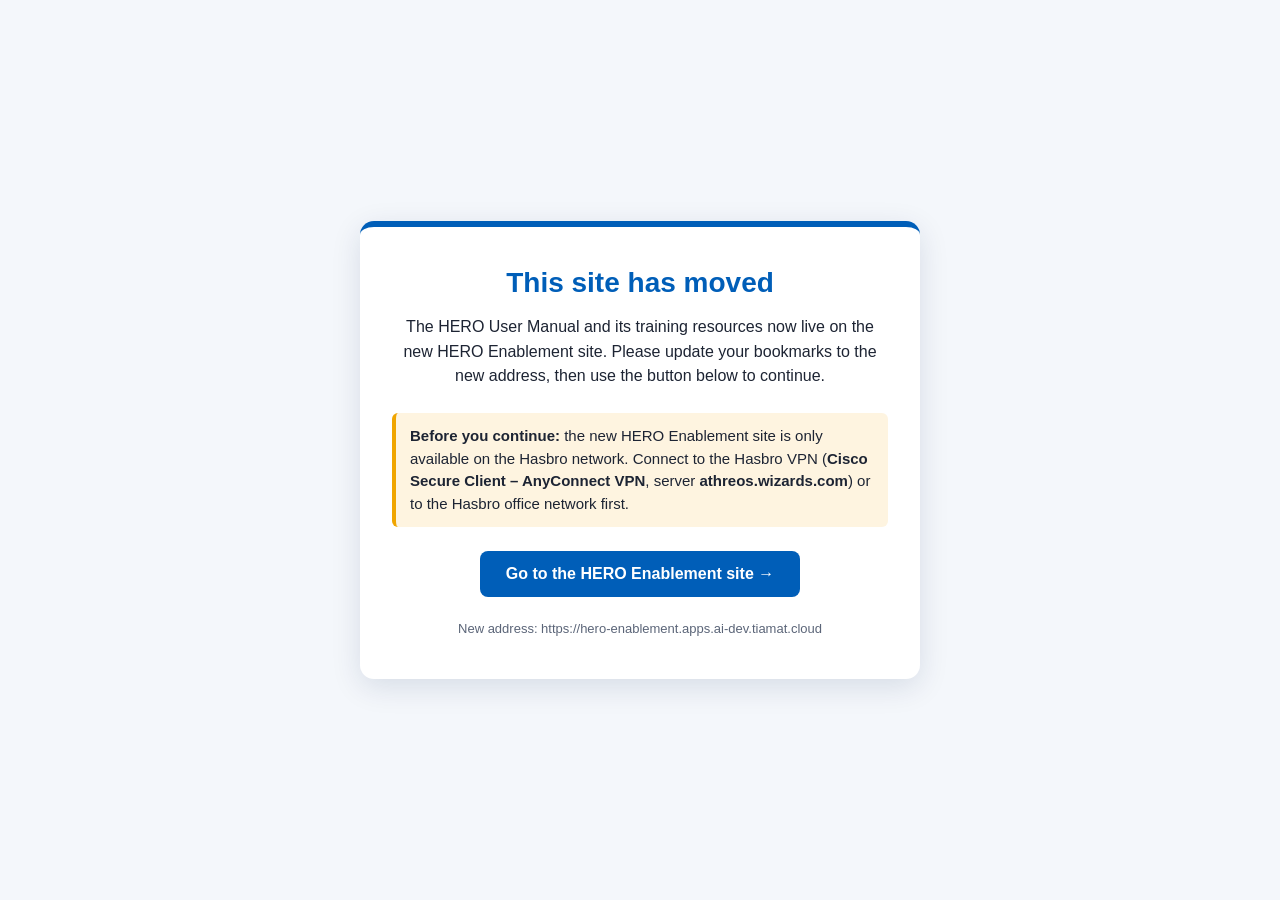
<file: mod1-knowledge-check/index.html>
<!DOCTYPE html>
<html lang="en">
<head>
<meta charset="utf-8">
<meta name="viewport" content="width=device-width, initial-scale=1">
<title>This site has moved · HERO</title>
<meta name="robots" content="noindex">
<link rel="canonical" href="https://hero-enablement.apps.ai-dev.tiamat.cloud">
<style>
  :root { --navy:#003C77; --blue:#005EB8; --cyan:#00AEEF; --bg:#f4f7fb; --card:#ffffff; --text:#1d2433; --muted:#5b6578; }
  @media (prefers-color-scheme: dark) { :root { --bg:#0e1622; --card:#16212f; --text:#e8edf5; --muted:#9aa7ba; } }
  * { box-sizing:border-box; }
  body { margin:0; min-height:100vh; display:flex; align-items:center; justify-content:center; padding:24px 16px;
         background:var(--bg); color:var(--text); font-family:Arial,"Helvetica Neue",Helvetica,system-ui,sans-serif; }
  main { max-width:560px; width:100%; background:var(--card); border-radius:14px; padding:40px 32px;
         border-top:6px solid var(--blue); box-shadow:0 8px 30px rgba(0,36,86,.12); text-align:center; }
  h1 { margin:0 0 16px; font-size:28px; color:var(--blue); }
  p { margin:0 0 24px; font-size:16px; line-height:1.55; }
  .btn { display:inline-block; background:var(--blue); color:#fff; text-decoration:none; font-weight:bold;
         padding:14px 26px; border-radius:8px; font-size:16px; }
  .btn:hover, .btn:focus { background:var(--navy); }
  .note { margin:22px 0 0; font-size:13px; color:var(--muted); word-break:break-all; }
  .vpn-note { margin:0 0 24px; padding:12px 14px; border-left:4px solid #F0A500; background:rgba(240,165,0,.12);
              border-radius:6px; text-align:left; font-size:15px; line-height:1.5; }
  .vpn-modal { position:fixed; inset:0; z-index:1000; display:none; align-items:center; justify-content:center;
               padding:16px; background:rgba(0,20,45,.6); }
  .vpn-modal.is-open { display:flex; }
  .vpn-modal__box { max-width:460px; width:100%; background:#fff; color:#1d2433; border-radius:12px;
                    padding:28px 24px; text-align:left; border-top:6px solid #F0A500;
                    box-shadow:0 16px 40px rgba(0,0,0,.35); font-family:Arial,"Helvetica Neue",Helvetica,system-ui,sans-serif; }
  .vpn-modal__icon { font-size:30px; line-height:1; margin:0 0 10px; }
  .vpn-modal__title { margin:0 0 12px; font-size:21px; font-weight:bold; color:#003C77; }
  .vpn-modal__text { margin:0 0 20px; font-size:15px; line-height:1.55; }
  .vpn-modal__actions { display:flex; flex-wrap:wrap; gap:10px; justify-content:flex-end; }
  .vpn-modal__btn { border:0; border-radius:8px; padding:12px 18px; font-size:15px; font-weight:bold; cursor:pointer; font-family:inherit; }
  .vpn-modal__btn--go { background:#005EB8; color:#fff; }
  .vpn-modal__btn--go:hover, .vpn-modal__btn--go:focus { background:#003C77; }
  .vpn-modal__btn--cancel { background:#e7ecf3; color:#1d2433; }
</style>
</head>
<body>
<main>
  <h1>This site has moved</h1>
  <p>The HERO User Manual and its training resources now live on the new HERO Enablement site. Please update your bookmarks to the new address, then use the button below to continue.</p>
  <p class="vpn-note"><strong>Before you continue:</strong> the new HERO Enablement site is only available on the Hasbro network. Connect to the Hasbro VPN (<strong>Cisco Secure Client – AnyConnect VPN</strong>, server <strong>athreos.wizards.com</strong>) or to the Hasbro office network first.</p>
  <a class="btn" href="https://hero-enablement.apps.ai-dev.tiamat.cloud">Go to the HERO Enablement site →</a>
  <p class="note">New address: https://hero-enablement.apps.ai-dev.tiamat.cloud</p>
</main>
<div class="vpn-modal" id="vpn-modal" role="dialog" aria-modal="true" aria-labelledby="vpn-modal-title" aria-describedby="vpn-modal-text">
  <div class="vpn-modal__box">
    <p class="vpn-modal__icon" aria-hidden="true">🔒</p>
    <p class="vpn-modal__title" id="vpn-modal-title">Connect to the Hasbro network first</p>
    <p class="vpn-modal__text" id="vpn-modal-text">The HERO Enablement site, including the HERO User Manual and its training resources, can only be opened from the Hasbro network. Before you continue, make sure you are connected to the Hasbro VPN (<strong>Cisco Secure Client – AnyConnect VPN</strong>, server <strong>athreos.wizards.com</strong>), or to the Hasbro office network. If the page does not load, check your connection and try again.</p>
    <div class="vpn-modal__actions">
      <button type="button" class="vpn-modal__btn vpn-modal__btn--cancel" id="vpn-modal-cancel">Cancel</button>
      <button type="button" class="vpn-modal__btn vpn-modal__btn--go" id="vpn-modal-go">I'm connected — continue →</button>
    </div>
  </div>
</div>
<script>
(function () {
  var NEW_URL = "https://hero-enablement.apps.ai-dev.tiamat.cloud";
  var modal = document.getElementById("vpn-modal");
  if (!modal) return;
  var lastFocus = null;
  function open() { lastFocus = document.activeElement; modal.classList.add("is-open"); document.getElementById("vpn-modal-go").focus(); }
  function close() { modal.classList.remove("is-open"); if (lastFocus && lastFocus.focus) lastFocus.focus(); }
  document.addEventListener("click", function (e) {
    var a = e.target.closest && e.target.closest("a[href^='" + NEW_URL + "']");
    if (!a) return;
    e.preventDefault(); e.stopPropagation();
    open();
  }, true);
  document.getElementById("vpn-modal-go").addEventListener("click", function () { window.location.href = NEW_URL; });
  document.getElementById("vpn-modal-cancel").addEventListener("click", close);
  modal.addEventListener("click", function (e) { if (e.target === modal) close(); });
  document.addEventListener("keydown", function (e) { if (e.key === "Escape" && modal.classList.contains("is-open")) close(); });
})();
</script>
</body>
</html>
</file>
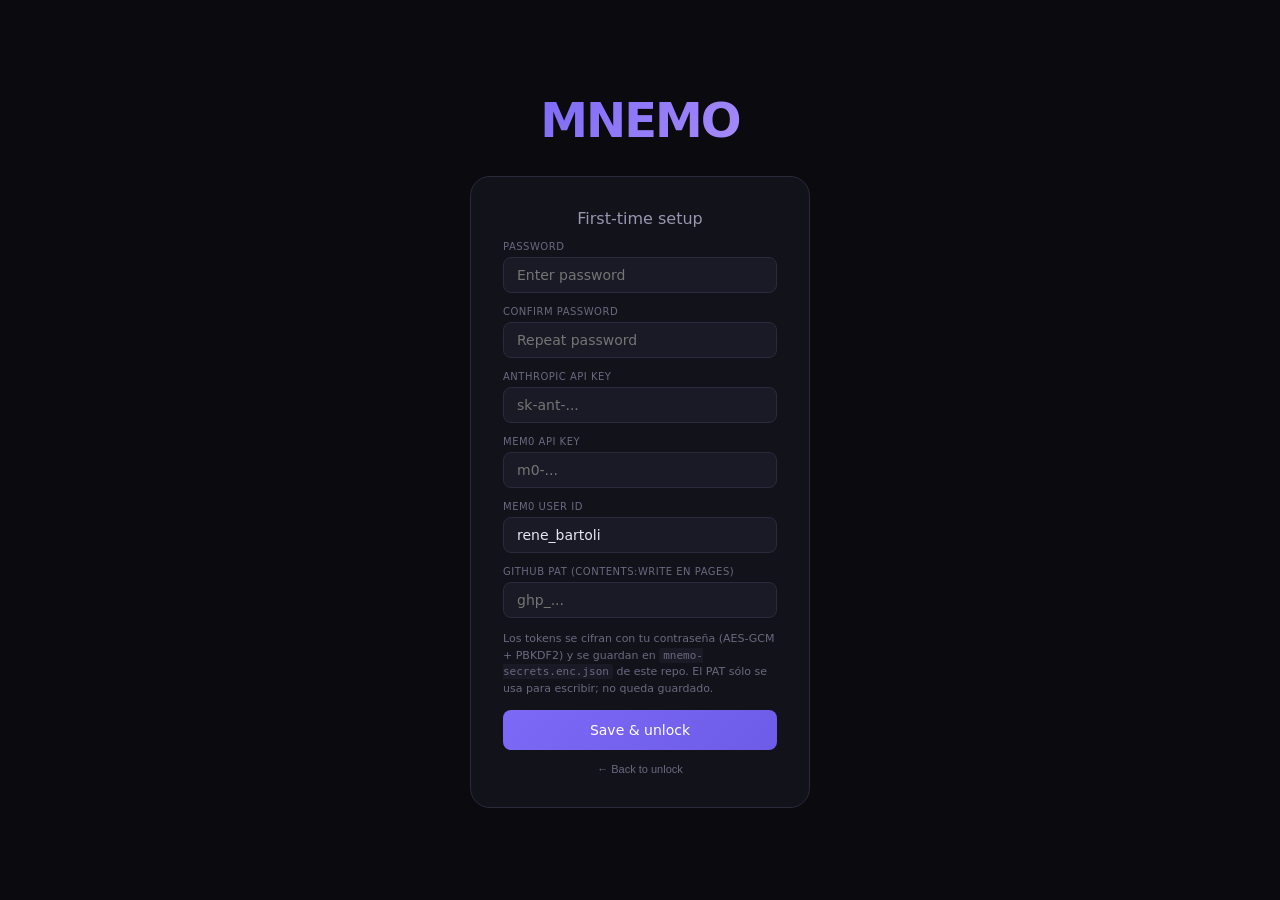
<file: mnemo.html>
<!DOCTYPE html>
<html lang="en">
<head>
<meta charset="UTF-8">
<meta name="viewport" content="width=device-width, initial-scale=1.0, maximum-scale=1.0">
<title>MNEMO</title>
<style>
  :root {
    --bg: #0a0a0f; --surface: #12121a; --surface2: #1a1a26; --border: #2a2a3d;
    --accent: #7c6af7; --accent2: #a78bfa; --text: #e8e6f0; --text2: #9896b0; --text3: #6b6880;
    --success: #4ade80; --warn: #fb923c; --danger: #f87171; --radius: 12px;
  }
  @import url('https://fonts.googleapis.com/css2?family=DM+Sans:wght@300;400;500;600&family=DM+Mono:wght@400;500&display=swap');
  * { box-sizing: border-box; margin: 0; padding: 0; }
  body { font-family: 'DM Sans', system-ui, sans-serif; background: var(--bg); color: var(--text); height: 100dvh; overflow: hidden; display: flex; flex-direction: column; }

  /* LOGIN */
  #login-screen { position: fixed; inset: 0; background: var(--bg); display: flex; align-items: center; justify-content: center; z-index: 999; flex-direction: column; gap: 28px; }
  .login-logo { font-size: 48px; font-weight: 600; letter-spacing: -2px; background: linear-gradient(135deg, var(--accent), var(--accent2)); -webkit-background-clip: text; -webkit-text-fill-color: transparent; }
  .login-card { background: var(--surface); border: 1px solid var(--border); border-radius: 20px; padding: 32px; width: min(340px, 90vw); display: flex; flex-direction: column; gap: 13px; }
  .login-card h2 { font-size: 16px; font-weight: 500; color: var(--text2); text-align: center; }
  .field { display: flex; flex-direction: column; gap: 5px; }
  .field label { font-size: 10px; color: var(--text3); text-transform: uppercase; letter-spacing: 0.5px; }
  .field input { background: var(--surface2); border: 1px solid var(--border); border-radius: 8px; color: var(--text); font-family: inherit; font-size: 14px; padding: 9px 13px; outline: none; transition: border-color 0.2s; }
  .field input:focus { border-color: var(--accent); }
  .btn-primary { background: linear-gradient(135deg, var(--accent), #6d5ce7); border: none; border-radius: 8px; color: white; cursor: pointer; font-family: inherit; font-size: 14px; font-weight: 500; padding: 12px; transition: opacity 0.2s; width: 100%; }
  .btn-primary:hover { opacity: 0.9; }
  #login-error { color: var(--danger); font-size: 12px; text-align: center; display: none; }

  /* APP */
  #app { display: none; flex-direction: column; height: 100dvh; }
  .header { display: flex; align-items: center; justify-content: space-between; padding: 9px 14px; border-bottom: 1px solid var(--border); background: var(--surface); flex-shrink: 0; gap: 8px; flex-wrap: nowrap; min-height: 48px; }
  .header-logo { font-size: 19px; font-weight: 600; letter-spacing: -1px; background: linear-gradient(135deg, var(--accent), var(--accent2)); -webkit-background-clip: text; -webkit-text-fill-color: transparent; flex-shrink: 0; }
  .header-right { display: flex; align-items: center; gap: 8px; flex-wrap: nowrap; flex-shrink: 1; min-width: 0; }
  .model-select { background: var(--surface2); border: 1px solid var(--border); border-radius: 8px; color: var(--text2); font-family: inherit; font-size: 11px; padding: 4px 8px; outline: none; cursor: pointer; transition: border-color 0.2s; max-width: 130px; text-overflow: ellipsis; }
  .model-select:focus { border-color: var(--accent); }
  .header-status { display: flex; align-items: center; gap: 5px; font-size: 11px; color: var(--text3); white-space: nowrap; flex-shrink: 0; }
  .version-badge { font-size: 10px; color: var(--text3); opacity: 0.55; font-family: 'DM Mono', monospace; white-space: nowrap; flex-shrink: 0; user-select: none; letter-spacing: 0.3px; }
  .status-dot { width: 6px; height: 6px; border-radius: 50%; background: var(--text3); flex-shrink: 0; }
  .status-dot.online { background: var(--success); }

  /* TABS */
  .tabs { display: flex; border-bottom: 1px solid var(--border); background: var(--surface); flex-shrink: 0; overflow-x: auto; }
  .tab { flex: 1; padding: 10px 4px; text-align: center; font-size: 10px; font-weight: 500; color: var(--text3); cursor: pointer; border-bottom: 2px solid transparent; transition: all 0.2s; text-transform: uppercase; letter-spacing: 0.4px; white-space: nowrap; min-width: 55px; }
  .tab.active { color: var(--accent2); border-bottom-color: var(--accent); }
  .tab:hover:not(.active) { color: var(--text2); }

  /* VIEWS */
  .view { display: none; flex: 1; overflow: hidden; flex-direction: column; }
  .view.active { display: flex; }

  /* CHAT */
  #chat-messages { flex: 1; overflow-y: auto; padding: 14px; display: flex; flex-direction: column; gap: 10px; scroll-behavior: smooth; }
  .msg { max-width: 86%; padding: 11px 15px; border-radius: var(--radius); font-size: 14px; line-height: 1.6; animation: fadeUp 0.2s ease; }
  @keyframes fadeUp { from { opacity: 0; transform: translateY(6px); } to { opacity: 1; transform: translateY(0); } }
  .msg.user { align-self: flex-end; background: linear-gradient(135deg, var(--accent), #6d5ce7); color: white; border-bottom-right-radius: 4px; }
  .msg.assistant { align-self: flex-start; background: var(--surface2); color: var(--text); border: 1px solid var(--border); border-bottom-left-radius: 4px; }
  .msg.system { align-self: center; background: transparent; color: var(--text3); font-size: 12px; text-align: center; padding: 3px 10px; }
  .msg-indicator { display: flex; gap: 4px; align-items: center; padding: 11px 15px; }
  .dot-pulse span { width: 6px; height: 6px; border-radius: 50%; background: var(--accent); display: inline-block; animation: pulse 1.2s infinite ease-in-out; }
  .dot-pulse span:nth-child(2) { animation-delay: 0.2s; } .dot-pulse span:nth-child(3) { animation-delay: 0.4s; }
  @keyframes pulse { 0%,80%,100% { transform: scale(0.6); opacity: 0.4; } 40% { transform: scale(1); opacity: 1; } }

  .chat-footer { padding: 9px 14px 12px; background: var(--surface); border-top: 1px solid var(--border); flex-shrink: 0; }
  .input-row { display: flex; gap: 7px; align-items: flex-end; }
  #chat-input { flex: 1; background: var(--surface2); border: 1px solid var(--border); border-radius: 12px; color: var(--text); font-family: inherit; font-size: 14px; line-height: 1.5; max-height: 110px; outline: none; padding: 9px 13px; resize: none; transition: border-color 0.2s; overflow-y: auto; }
  #chat-input:focus { border-color: var(--accent); }
  #chat-input::placeholder { color: var(--text3); }
  .icon-btn { background: var(--surface2); border: 1px solid var(--border); border-radius: 10px; color: var(--text2); cursor: pointer; display: flex; align-items: center; justify-content: center; height: 38px; width: 38px; flex-shrink: 0; transition: all 0.2s; font-size: 17px; }
  .icon-btn:hover { border-color: var(--accent); color: var(--accent2); }
  .icon-btn.send { background: var(--accent); border-color: var(--accent); color: white; }
  .icon-btn.recording { background: var(--danger); border-color: var(--danger); color: white; animation: recPulse 1s infinite; }
  @keyframes recPulse { 0%,100% { box-shadow: 0 0 0 0 rgba(248,113,113,0.4); } 50% { box-shadow: 0 0 0 7px rgba(248,113,113,0); } }
  .chat-toolbar { display: flex; align-items: center; justify-content: space-between; margin-bottom: 7px; gap: 6px; flex-wrap: wrap; }
  .toolbar-left { display: flex; gap: 7px; align-items: center; flex-wrap: wrap; }
  .tts-toggle { display: flex; align-items: center; gap: 5px; cursor: pointer; }
  .toggle-switch { width: 30px; height: 17px; background: var(--border); border-radius: 9px; position: relative; transition: background 0.2s; flex-shrink: 0; }
  .toggle-switch.on { background: var(--accent); }
  .toggle-switch::after { content: ''; position: absolute; width: 13px; height: 13px; border-radius: 50%; background: white; top: 2px; left: 2px; transition: left 0.2s; }
  .toggle-switch.on::after { left: 15px; }
  .summary-btn { background: transparent; border: 1px solid var(--border); border-radius: 8px; color: var(--text3); cursor: pointer; font-family: inherit; font-size: 11px; padding: 3px 9px; display: flex; align-items: center; gap: 3px; transition: all 0.2s; white-space: nowrap; }
  .summary-btn:hover { border-color: var(--accent); color: var(--accent2); }

  /* ATTACHMENTS */
  #attach-previews { display: none; gap: 6px; flex-wrap: wrap; margin-bottom: 7px; }
  #attach-previews.visible { display: flex; }
  .attach-chip { position: relative; background: var(--surface2); border: 1px solid var(--border); border-radius: 9px; padding: 5px 8px 5px 5px; display: flex; align-items: center; gap: 7px; font-size: 11px; color: var(--text2); max-width: 180px; }
  .attach-chip img { width: 32px; height: 32px; object-fit: cover; border-radius: 5px; flex-shrink: 0; }
  .attach-chip .file-icon { width: 32px; height: 32px; border-radius: 5px; background: var(--surface); display: flex; align-items: center; justify-content: center; font-size: 16px; flex-shrink: 0; }
  .attach-chip .file-name { overflow: hidden; text-overflow: ellipsis; white-space: nowrap; flex: 1; }
  .attach-chip .remove { background: transparent; border: none; color: var(--text3); cursor: pointer; font-size: 14px; padding: 0 2px; line-height: 1; }
  .attach-chip .remove:hover { color: var(--danger); }
  .msg .msg-attachments { display: flex; flex-wrap: wrap; gap: 5px; margin-bottom: 6px; }
  .msg .msg-attachments img { max-width: 220px; max-height: 220px; border-radius: 8px; cursor: pointer; display: block; }
  .msg .msg-attachments .file-tag { background: rgba(255,255,255,0.1); border-radius: 6px; padding: 4px 8px; font-size: 11px; display: flex; align-items: center; gap: 5px; }
  .msg.assistant .msg-attachments .file-tag { background: var(--surface); border: 1px solid var(--border); }
  .msg-actions { display: flex; gap: 6px; margin-top: 8px; }
  .msg-copy-btn { background: transparent; border: 1px solid var(--border); border-radius: 7px; color: var(--text3); cursor: pointer; font-family: inherit; font-size: 10px; padding: 3px 9px; transition: all 0.2s; display: inline-flex; align-items: center; gap: 4px; }
  .msg-copy-btn:hover { border-color: var(--accent); color: var(--accent2); }
  .retry-btn { background: transparent; border: 1px solid var(--danger); border-radius: 7px; color: var(--danger); cursor: pointer; font-family: inherit; font-size: 11px; padding: 3px 10px; margin-left: 8px; transition: all 0.2s; }
  .retry-btn:hover { background: rgba(248,113,113,0.12); }
  .resuming { color: var(--warn); font-size: 12px; display: inline-flex; align-items: center; gap: 6px; }
  .resuming::before { content: ''; width: 8px; height: 8px; border-radius: 50%; background: var(--warn); animation: pulse 1.2s infinite ease-in-out; }
  #deep-filter-bar { display: none; background: var(--card2); border: 1px solid var(--border); border-radius: 9px; padding: 7px 11px; margin-bottom: 7px; gap: 6px; flex-wrap: wrap; align-items: center; }
  #deep-filter-bar.visible { display: flex; }
  .dq-preset { background: transparent; border: 1px solid var(--border); border-radius: 6px; color: var(--text2); cursor: pointer; font-family: inherit; font-size: 11px; padding: 3px 9px; transition: all 0.15s; white-space: nowrap; }
  .dq-preset.active, .dq-preset:hover { border-color: var(--accent); color: var(--accent2); background: rgba(139,92,246,0.1); }
  .dq-date-input { background: var(--input); border: 1px solid var(--border); border-radius: 6px; color: var(--text); font-family: inherit; font-size: 11px; padding: 3px 7px; }
  .dq-sep { color: var(--text3); font-size: 11px; }

  /* MODAL */
  .modal-overlay { position: fixed; inset: 0; background: rgba(10,10,15,0.85); backdrop-filter: blur(4px); z-index: 100; display: flex; align-items: center; justify-content: center; padding: 14px; opacity: 0; pointer-events: none; transition: opacity 0.2s; }
  .modal-overlay.open { opacity: 1; pointer-events: all; }
  .modal { background: var(--surface); border: 1px solid var(--border); border-radius: 18px; padding: 22px; width: 100%; max-width: 460px; max-height: 85dvh; display: flex; flex-direction: column; gap: 13px; transform: translateY(14px); transition: transform 0.2s; overflow-y: auto; }
  .modal-overlay.open .modal { transform: translateY(0); }
  .modal-header { display: flex; align-items: center; justify-content: space-between; }
  .modal-header h3 { font-size: 15px; font-weight: 500; }
  .close-btn { background: none; border: none; color: var(--text3); cursor: pointer; font-size: 18px; padding: 3px; }
  .period-options { display: grid; grid-template-columns: 1fr 1fr; gap: 7px; }
  .period-opt { background: var(--surface2); border: 1px solid var(--border); border-radius: 9px; color: var(--text2); cursor: pointer; font-family: inherit; font-size: 13px; padding: 9px 12px; text-align: center; transition: all 0.2s; }
  .period-opt:hover, .period-opt.selected { border-color: var(--accent); color: var(--accent2); background: rgba(124,106,247,0.1); }
  .date-range-row { display: grid; grid-template-columns: 1fr 1fr; gap: 7px; }
  .date-range-row input[type="date"] { background: var(--surface2); border: 1px solid var(--border); border-radius: 7px; color: var(--text); font-family: inherit; font-size: 12px; padding: 7px 10px; outline: none; width: 100%; }
  .date-range-row input[type="date"]:focus { border-color: var(--accent); }
  .last-dl-info { font-size: 11px; color: var(--text3); display: flex; align-items: center; gap: 5px; }
  .summary-output { overflow-y: auto; background: var(--surface2); border: 1px solid var(--border); border-radius: 9px; padding: 13px; font-size: 13px; line-height: 1.7; color: var(--text); min-height: 100px; max-height: 220px; white-space: pre-wrap; display: none; }
  .summary-output.visible { display: block; }
  .modal-actions { display: flex; gap: 7px; }
  .btn-secondary { background: var(--surface2); border: 1px solid var(--border); border-radius: 8px; color: var(--text2); cursor: pointer; font-family: inherit; font-size: 13px; padding: 9px 14px; transition: all 0.2s; flex: 1; }
  .btn-secondary:hover { border-color: var(--accent); color: var(--accent2); }

  /* SECTION HEADER */
  .section-header { padding: 13px 14px; border-bottom: 1px solid var(--border); display: flex; align-items: center; justify-content: space-between; flex-shrink: 0; }
  .section-header h2 { font-size: 14px; font-weight: 500; }
  .badge { background: var(--surface2); border: 1px solid var(--border); border-radius: 20px; color: var(--text3); font-size: 11px; padding: 2px 9px; }

  /* MEMORIES */
  #memories-list { flex: 1; overflow-y: auto; padding: 10px 14px; display: flex; flex-direction: column; gap: 7px; }
  .memory-card { background: var(--surface2); border: 1px solid var(--border); border-radius: 9px; padding: 11px 13px; cursor: pointer; transition: border-color 0.15s; animation: fadeUp 0.2s ease; }
  .memory-card:hover { border-color: var(--accent); }
  .memory-card p { font-size: 13px; line-height: 1.5; color: var(--text); }
  .memory-meta { font-size: 10px; color: var(--text3); margin-top: 5px; display: flex; gap: 7px; }
  .memory-type { background: rgba(124,106,247,0.15); color: var(--accent2); border-radius: 4px; padding: 1px 5px; font-size: 9px; text-transform: uppercase; letter-spacing: 0.5px; }
  .empty-state { text-align: center; color: var(--text3); padding: 40px 20px; font-size: 13px; }
  .empty-state .icon { font-size: 32px; margin-bottom: 10px; }

  /* GRAPH */
  #graph-view { position: relative; overflow: hidden; }
  #graph-canvas { width: 100%; height: 100%; display: block; touch-action: none; }
  .graph-toolbar { position: absolute; top: 10px; right: 10px; display: flex; flex-direction: column; gap: 5px; }
  .graph-btn { background: var(--surface); border: 1px solid var(--border); border-radius: 7px; color: var(--text2); cursor: pointer; font-size: 15px; padding: 7px; transition: all 0.2s; }
  .graph-btn:hover { border-color: var(--accent); color: var(--accent2); }
  #graph-tooltip { position: absolute; background: var(--surface); border: 1px solid var(--border); border-radius: 7px; color: var(--text); font-size: 12px; line-height: 1.4; max-width: 180px; padding: 7px 10px; pointer-events: none; display: none; z-index: 10; }

  /* USAGE */
  #usage-view { overflow-y: auto; }
  .usage-content { padding: 14px; display: flex; flex-direction: column; gap: 14px; }
  .usage-period-bar { display: flex; gap: 5px; flex-wrap: wrap; }
  .period-chip { background: var(--surface2); border: 1px solid var(--border); border-radius: 20px; color: var(--text3); cursor: pointer; font-size: 12px; padding: 4px 11px; transition: all 0.2s; }
  .period-chip.active { background: rgba(124,106,247,0.15); border-color: var(--accent); color: var(--accent2); }
  .usage-cards { display: grid; grid-template-columns: 1fr 1fr; gap: 9px; }
  .usage-card { background: var(--surface); border: 1px solid var(--border); border-radius: 11px; padding: 13px; }
  .usage-card .u-label { font-size: 10px; color: var(--text3); text-transform: uppercase; letter-spacing: 0.5px; margin-bottom: 6px; }
  .usage-card .u-value { font-size: 20px; font-weight: 600; color: var(--text); font-family: 'DM Mono', monospace; }
  .usage-card .u-sub { font-size: 10px; color: var(--text3); margin-top: 3px; }
  .usage-card.accent { border-color: rgba(124,106,247,0.35); background: rgba(124,106,247,0.05); grid-column: span 2; }
  .usage-card.accent .u-value { color: var(--accent2); }
  .usage-table { background: var(--surface); border: 1px solid var(--border); border-radius: 11px; overflow: hidden; }
  .usage-table-row { display: grid; grid-template-columns: 1fr 72px 72px 64px; gap: 6px; padding: 9px 13px; font-size: 12px; align-items: center; border-bottom: 1px solid var(--border); }
  .usage-table-row:last-child { border-bottom: none; }
  .usage-table-row.header { font-size: 10px; color: var(--text3); text-transform: uppercase; letter-spacing: 0.4px; }
  .usage-table-row .model-tag { background: var(--surface2); border: 1px solid var(--border); border-radius: 4px; padding: 2px 6px; color: var(--text2); font-size: 11px; white-space: nowrap; overflow: hidden; text-overflow: ellipsis; }
  .u-in { color: var(--success); font-family: 'DM Mono', monospace; text-align: right; }
  .u-out { color: var(--warn); font-family: 'DM Mono', monospace; text-align: right; }
  .u-cost { color: var(--text); font-family: 'DM Mono', monospace; text-align: right; }
  .usage-empty { padding: 28px; text-align: center; color: var(--text3); font-size: 13px; }
  .usage-note { font-size: 11px; color: var(--text3); line-height: 1.5; padding: 11px 13px; background: var(--surface); border: 1px solid var(--border); border-radius: 9px; }

  /* DASHBOARD */
  .dash-scroll { flex: 1; overflow-y: auto; display: flex; flex-direction: column; gap: 14px; padding: 12px 14px; }
  .dash-grid { display: grid; grid-template-columns: 1fr 1fr; gap: 10px; }
  .dash-card { background: var(--surface); border: 1px solid var(--border); border-radius: 11px; padding: 13px; }
  .dash-card .d-label { font-size: 10px; color: var(--text3); text-transform: uppercase; letter-spacing: 0.5px; margin-bottom: 6px; }
  .dash-card .d-value { font-size: 26px; font-weight: 600; font-family: 'DM Mono', monospace; }
  .dash-card .d-sub { font-size: 10px; color: var(--text3); margin-top: 3px; }
  .dash-card.wide { grid-column: span 2; }
  .dash-card.accent-green { border-color: rgba(74,222,128,0.3); background: rgba(74,222,128,0.04); }
  .dash-card.accent-green .d-value { color: var(--success); }
  .dash-card.accent-purple { border-color: rgba(124,106,247,0.3); background: rgba(124,106,247,0.04); }
  .dash-card.accent-purple .d-value { color: var(--accent2); }
  .dash-card.accent-blue { border-color: rgba(96,165,250,0.3); background: rgba(96,165,250,0.04); }
  .dash-card.accent-blue .d-value { color: #60a5fa; }
  .dash-section-title { font-size: 11px; color: var(--text3); text-transform: uppercase; letter-spacing: 0.5px; margin-top: 4px; }
  .project-row { display: flex; align-items: center; justify-content: space-between; padding: 9px 0; border-bottom: 1px solid var(--border); gap: 10px; transition: color 0.15s; }
  .project-row:last-child { border-bottom: none; }
  .project-row:hover .project-name { color: var(--accent2); }
  .project-name { font-size: 13px; color: var(--text); flex: 1; cursor: pointer; }
  .project-count { font-size: 11px; color: var(--text3); background: var(--surface2); border: 1px solid var(--border); border-radius: 20px; padding: 2px 9px; white-space: nowrap; }
  .project-row-actions { display: flex; gap: 2px; }
  .proj-btn { background: none; border: none; cursor: pointer; font-size: 12px; padding: 2px 5px; opacity: 0.3; line-height: 1; color: var(--text); border-radius: 4px; transition: opacity 0.15s, background 0.15s; }
  .proj-btn:hover, .proj-btn:active { opacity: 1; background: var(--surface2); }
  .proj-btn.pinned { opacity: 0.9; color: var(--accent2); }
  .proj-btn.hide-btn { font-size: 11px; font-weight: 600; }
  .person-chip { background: rgba(167,139,250,0.12); border: 1px solid rgba(167,139,250,0.25); border-radius: 20px; color: var(--accent2); font-size: 12px; padding: 4px 10px; cursor: pointer; transition: all 0.15s; white-space: nowrap; }
  .person-chip:hover { background: rgba(167,139,250,0.25); }
  .chips-wrap { display: flex; flex-wrap: wrap; gap: 6px; }
  .action-item { display: flex; align-items: flex-start; gap: 8px; padding: 8px 0; border-bottom: 1px solid var(--border); font-size: 13px; color: var(--text2); }
  .action-item:last-child { border-bottom: none; }
  .action-dot { width: 6px; height: 6px; border-radius: 50%; background: var(--warn); margin-top: 5px; flex-shrink: 0; }

  /* VOICE VISUALIZER */
  #voice-overlay {
    position: fixed; inset: 0; background: rgba(10,10,15,0.92); backdrop-filter: blur(8px);
    z-index: 200; display: none; flex-direction: column; align-items: center; justify-content: center; gap: 28px;
  }
  #voice-overlay.active { display: flex; }
  .voice-label { font-size: 13px; color: var(--text3); letter-spacing: 1px; text-transform: uppercase; }
  .voice-transcript { font-size: 16px; color: var(--text); max-width: 320px; text-align: center; min-height: 24px; line-height: 1.5; }
  #voice-canvas { width: 280px; height: 80px; }
  .voice-stop-btn { background: var(--danger); border: none; border-radius: 50%; width: 56px; height: 56px; color: white; font-size: 20px; cursor: pointer; display: flex; align-items: center; justify-content: center; box-shadow: 0 0 0 0 rgba(248,113,113,0.4); animation: voicePulse 1.5s infinite; }
  .voice-lang-btn { background: var(--surface2); border: 1px solid var(--border); border-radius: 20px; color: var(--text3); font-family: inherit; font-size: 13px; padding: 6px 14px; cursor: pointer; transition: all 0.2s; }
  .voice-lang-btn.active { background: rgba(124,106,247,0.2); border-color: var(--accent); color: var(--accent2); }
  @keyframes voicePulse { 0%,100% { box-shadow: 0 0 0 0 rgba(248,113,113,0.4); } 50% { box-shadow: 0 0 0 14px rgba(248,113,113,0); } }

  .balance-card { background: var(--surface); border: 1px solid rgba(74,222,128,0.25); border-radius: 12px; padding: 14px; display: flex; flex-direction: column; gap: 12px; }
  .balance-header { display: flex; align-items: center; justify-content: space-between; gap: 12px; }
  .balance-value { font-size: 28px; font-weight: 600; font-family: 'DM Mono', monospace; color: var(--success); margin: 4px 0 2px; }
  .balance-ring-wrap { position: relative; flex-shrink: 0; display: flex; align-items: center; justify-content: center; }
  .balance-pct { position: absolute; font-size: 11px; font-family: 'DM Mono', monospace; color: var(--text2); font-weight: 500; }
  .balance-stats-row { display: flex; gap: 10px; flex-wrap: wrap; }
  .balance-stat { background: var(--surface2); border: 1px solid var(--border); border-radius: 8px; padding: 8px 10px; flex: 1; min-width: 80px; }
  .balance-stat-val { font-size: 13px; font-family: 'DM Mono', monospace; color: var(--text); margin-top: 3px; font-weight: 500; }


  /* MOBILE — prevent header overlap */
  @media (max-width: 640px) {
    .header { padding: 8px 10px; gap: 6px; }
    .header-logo { font-size: 16px; }
    .model-select { font-size: 10px; padding: 4px 6px; max-width: 110px; }
    .header-status span { display: none; }
    .header-status { gap: 0; }
  }
  @media (max-width: 380px) {
    .header-logo { font-size: 14px; }
    .model-select { max-width: 92px; font-size: 10px; }
    .tab { font-size: 9px; padding: 9px 2px; }
    .version-badge { display: none; }
  }

  ::-webkit-scrollbar { width: 4px; } ::-webkit-scrollbar-track { background: transparent; } ::-webkit-scrollbar-thumb { background: var(--border); border-radius: 2px; }

  /* ADMIN */
  #admin-view { overflow-y: auto; }
  .admin-content { padding: 14px; display: flex; flex-direction: column; gap: 14px; }
  .admin-section { background: var(--surface); border: 1px solid var(--border); border-radius: 12px; padding: 14px; display: flex; flex-direction: column; gap: 10px; }
  .admin-section-title { font-size: 10px; color: var(--text3); text-transform: uppercase; letter-spacing: 0.5px; font-weight: 500; }
  .admin-stat-big { font-size: 38px; font-weight: 600; font-family: 'DM Mono', monospace; color: var(--accent2); line-height: 1; }
  .pipeline-row { display: flex; align-items: center; gap: 9px; padding: 7px 0; border-bottom: 1px solid var(--border); font-size: 12px; }
  .pipeline-row:last-child { border-bottom: none; }
  .pipeline-dot { width: 8px; height: 8px; border-radius: 50%; flex-shrink: 0; }
  .pipeline-dot.green { background: var(--success); box-shadow: 0 0 5px var(--success); }
  .pipeline-dot.yellow { background: var(--warn); }
  .pipeline-dot.red { background: var(--danger); }
  .pipeline-dot.gray { background: var(--text3); }
  .pipeline-name { flex: 1; color: var(--text2); }
  .pipeline-meta { font-size: 10px; color: var(--text3); font-family: 'DM Mono', monospace; }
  .progress-bar-track { background: var(--surface2); border-radius: 4px; height: 7px; overflow: hidden; }
  .progress-bar-fill { height: 100%; border-radius: 4px; background: linear-gradient(90deg, var(--accent), var(--accent2)); transition: width 0.5s; }
  .bar-row { display: flex; align-items: center; gap: 7px; }
  .bar-label { color: var(--text2); width: 120px; overflow: hidden; text-overflow: ellipsis; white-space: nowrap; flex-shrink: 0; font-size: 11px; }
  .bar-track { flex: 1; background: var(--surface2); border-radius: 3px; height: 5px; overflow: hidden; }
  .bar-fill { height: 100%; border-radius: 3px; background: var(--accent); }
  .bar-count { color: var(--text3); font-family: 'DM Mono', monospace; font-size: 10px; width: 36px; text-align: right; flex-shrink: 0; }
  .admin-btn { background: var(--surface2); border: 1px solid var(--border); border-radius: 8px; color: var(--text2); cursor: pointer; font-family: inherit; font-size: 12px; padding: 7px 13px; transition: all 0.2s; display: inline-flex; align-items: center; gap: 6px; }
  .admin-btn:hover { border-color: var(--accent); color: var(--accent2); }
  .admin-btn:disabled { opacity: 0.5; cursor: default; }
  .admin-btn.accent { background: rgba(124,106,247,0.1); border-color: rgba(124,106,247,0.35); color: var(--accent2); }
  .admin-btn.accent:hover { background: rgba(124,106,247,0.2); }
  .wf-status { font-size: 10px; color: var(--text3); display: flex; align-items: center; gap: 5px; min-height: 16px; margin-top: 4px; }
  .err-row { padding: 7px 0; border-bottom: 1px solid var(--border); }
  .err-row:last-child { border-bottom: none; }
  .err-header { display: flex; gap: 8px; align-items: center; margin-bottom: 2px; }
  .err-pipe { color: var(--warn); font-size: 10px; text-transform: uppercase; letter-spacing: 0.4px; }
  .err-time { color: var(--text3); font-size: 10px; font-family: 'DM Mono', monospace; }
  .err-msg { font-size: 12px; color: var(--text2); line-height: 1.4; }
  /* FULL TRANSCRIPT CARD */
  .ft-card { background: var(--surface2); border: 1px solid rgba(124,106,247,0.28); border-radius: 10px; padding: 12px 14px; animation: fadeUp 0.2s ease; }
  .ft-card-title { font-size: 13px; font-weight: 500; color: var(--text); margin-bottom: 5px; }
  .ft-card-meta { display: flex; gap: 6px; flex-wrap: wrap; align-items: center; margin-bottom: 6px; }
  .ft-badge { background: rgba(124,106,247,0.15); color: var(--accent2); border-radius: 4px; padding: 1px 7px; font-size: 9px; text-transform: uppercase; letter-spacing: 0.4px; }
  .ft-date { font-size: 11px; color: var(--text3); font-family: 'DM Mono', monospace; }
  .ft-card-summary { font-size: 12px; color: var(--text2); line-height: 1.5; margin-bottom: 8px; }
  .ft-open-btn { background: transparent; border: 1px solid var(--border); border-radius: 6px; color: var(--accent2); cursor: pointer; font-family: inherit; font-size: 11px; padding: 4px 10px; text-decoration: none; display: inline-flex; align-items: center; gap: 4px; transition: border-color 0.2s; }
  .ft-open-btn:hover { border-color: var(--accent); }
</style>
</head>
<body>

<!-- LOGIN -->
<div id="login-screen">
  <div class="login-logo">MNEMO</div>
  <div class="login-card">
    <h2 id="login-title">Welcome back</h2>
    <div class="field"><label>Password</label><input type="password" id="login-pass" placeholder="Enter password"></div>
    <div id="setup-fields" style="display:none;flex-direction:column;gap:13px">
      <div class="field"><label>Confirm password</label><input type="password" id="login-pass-confirm" placeholder="Repeat password"></div>
      <div class="field"><label>Anthropic API Key</label><input type="password" id="login-anthropic" placeholder="sk-ant-..."></div>
      <div class="field"><label>Mem0 API Key</label><input type="password" id="login-mem0" placeholder="m0-..."></div>
      <div class="field"><label>Mem0 User ID</label><input type="text" id="login-userid" value="rene_bartoli"></div>
      <div class="field"><label>GitHub PAT <span style="color:var(--text3);font-weight:400">(contents:write en Pages)</span></label><input type="password" id="login-github-pat" placeholder="ghp_..."></div>
      <div style="font-size:11px;color:var(--text3);line-height:1.5">Los tokens se cifran con tu contraseña (AES-GCM + PBKDF2) y se guardan en <code style="background:var(--surface2);padding:1px 4px;border-radius:3px">mnemo-secrets.enc.json</code> de este repo. El PAT sólo se usa para escribir; no queda guardado.</div>
    </div>
    <div id="login-error"></div>
    <button class="btn-primary" id="login-btn" onclick="doLogin()">Unlock</button>
    <button type="button" id="toggle-setup-btn" onclick="toggleSetupMode()"
      style="background:none;border:none;color:var(--text3);cursor:pointer;font-size:11px;text-align:center;padding:0">Configure tokens →</button>
  </div>
</div>

<!-- APP -->
<div id="app">
  <div class="header">
    <div class="header-logo">MNEMO</div>
    <div class="header-right">
      <select class="model-select" id="model-select" onchange="onModelChange()">
        <option value="claude-sonnet-4-6">Sonnet 4.6 (rápido)</option>
        <option value="claude-opus-4-8">Opus 4.8 (más capaz)</option>
        <option value="claude-haiku-4-5-20251001">Haiku 4.5 (económico)</option>
      </select>
      <span class="version-badge" id="version-badge">V35.4</span>
      <div class="header-status">
        <div class="status-dot" id="status-dot"></div>
        <span id="status-text">connecting...</span>
      </div>
    </div>
  </div>

  <div class="tabs">
    <div class="tab active" onclick="switchView('chat',this)">💬 Chat</div>
    <div class="tab" onclick="switchView('dashboard',this)">📊 Dash</div>
    <div class="tab" onclick="switchView('memories',this)">🧠 Memory</div>
    <div class="tab" onclick="switchView('graph',this)">🕸 Graph</div>
    <div class="tab" onclick="switchView('usage',this)">💰 Usage</div>
    <div class="tab" onclick="switchView('admin',this)">⚙ Admin</div>
  </div>

  <!-- CHAT -->
  <div id="chat-view" class="view active">
    <div id="chat-messages">
      <div class="msg system">MNEMO ready — memory + web, combined.</div>
    </div>
    <div class="chat-footer">
      <div class="chat-toolbar">
        <div class="toolbar-left">
          <div class="tts-toggle" onclick="toggleTTS()" title="Voice responses">
            <div class="toggle-switch" id="tts-switch"></div>
            <span style="font-size:13px">🔊</span>
          </div>
          <div class="tts-toggle" onclick="toggleWebSearch()" title="Web search (costs extra tokens)">
            <div class="toggle-switch" id="ws-switch"></div>
            <span style="font-size:13px">🔍</span>
          </div>
          <div class="tts-toggle" onclick="toggleThinking()" title="Thinking mode — more powerful but expensive">
            <div class="toggle-switch" id="think-switch"></div>
            <span style="font-size:13px">🧠</span>
          </div>
          <div class="tts-toggle" onclick="toggleDetail()" title="Detail mode — full responses, higher token usage">
            <div class="toggle-switch" id="detail-switch"></div>
            <span style="font-size:13px">📝</span>
          </div>
          <div class="tts-toggle" onclick="toggleDeepQuery()" title="Consulta profunda — recupera TODAS las memorias de un periodo o tema (no solo las más relevantes)">
            <div class="toggle-switch" id="deep-switch"></div>
            <span style="font-size:13px">🗂</span>
          </div>
          <button class="summary-btn" onclick="openSummary()">📋 Export</button>
        </div>
        <span style="font-size:10px;color:var(--text3)" id="web-indicator"></span>
      </div>
      <div id="deep-filter-bar">
        <span class="dq-sep">🗂 Período:</span>
        <button class="dq-preset active" id="dq-all" onclick="dqSetPreset('all')">Todo el historial</button>
        <button class="dq-preset" id="dq-week" onclick="dqSetPreset('week')">Última semana</button>
        <button class="dq-preset" id="dq-month" onclick="dqSetPreset('month')">Este mes</button>
        <button class="dq-preset" id="dq-year" onclick="dqSetPreset('year')">Este año</button>
        <span class="dq-sep">o rango:</span>
        <input type="date" class="dq-date-input" id="dq-from" onchange="dqSetCustom()">
        <span class="dq-sep">→</span>
        <input type="date" class="dq-date-input" id="dq-to" onchange="dqSetCustom()">
      </div>
      <div id="attach-previews"></div>
      <input type="file" id="file-input" multiple hidden
        accept="image/jpeg,image/png,image/gif,image/webp,application/pdf,text/*,.md,.csv,.json,.js,.ts,.py,.html,.css,.xml,.yml,.yaml,.log"
        onchange="handleFiles(this.files); this.value=''">
      <div class="input-row">
        <button class="icon-btn" id="mic-btn" onclick="toggleVoice()" title="Voice input">🎙</button>
        <button class="icon-btn" onclick="document.getElementById('file-input').click()" title="Attach image or file">📎</button>
        <textarea id="chat-input" placeholder="Ask anything..." rows="1"
          onkeydown="if(event.key==='Enter'&&!event.shiftKey){event.preventDefault();sendMessage()}"
          onpaste="handlePaste(event)"
          oninput="this.style.height='auto';this.style.height=Math.min(this.scrollHeight,110)+'px'"></textarea>
        <button class="icon-btn send" onclick="sendMessage()">➤</button>
      </div>
    </div>
  </div>

  <!-- DASHBOARD -->
  <div id="dashboard-view" class="view">
    <div class="dash-scroll">
      <div class="section-header">
        <h2>Dash</h2>
        <button class="icon-btn" style="height:30px;width:30px;font-size:13px" onclick="loadDashboard()">↻</button>
      </div>
      <div id="dash-content">
        <div class="empty-state"><div class="icon">📊</div>Loading dashboard...</div>
      </div>
    </div>
  </div>

  <!-- MEMORIES -->
  <div id="memories-view" class="view">
    <div class="section-header">
      <h2>Memory</h2>
      <div style="display:flex;gap:7px;align-items:center">
        <div class="badge" id="mem-count">—</div>
        <button class="icon-btn" style="height:30px;width:30px;font-size:13px" onclick="loadMemories()">↻</button>
      </div>
    </div>
    <div id="memories-list"><div class="empty-state"><div class="icon">🧠</div>Loading...</div></div>
  </div>

  <!-- GRAPH -->
  <div id="graph-view" class="view">
    <canvas id="graph-canvas"></canvas>
    <div class="graph-toolbar">
      <button class="graph-btn" onclick="resetGraph()" title="Reset">⟳</button>
      <button class="graph-btn" onclick="loadGraph()" title="Reload">↻</button>
    </div>
    <div id="graph-tooltip"></div>
  </div>

  <!-- USAGE -->
  <div id="usage-view" class="view">
    <div class="usage-content">
      <div class="section-header" style="padding:0;border:none">
        <h2>API Usage</h2>
        <button class="icon-btn" style="height:30px;width:30px;font-size:13px" onclick="renderUsage()">↻</button>
      </div>
      <div class="usage-period-bar">
        <div class="period-chip active" onclick="setUsagePeriod('session',this)">This session</div>
        <div class="period-chip" onclick="setUsagePeriod('today',this)">Today</div>
        <div class="period-chip" onclick="setUsagePeriod('7d',this)">7 days</div>
        <div class="period-chip" onclick="setUsagePeriod('all',this)">All time</div>
      </div>
      <div class="usage-cards">
        <div class="usage-card"><div class="u-label">Input tokens</div><div class="u-value" id="u-in">—</div><div class="u-sub">tokens sent</div></div>
        <div class="usage-card"><div class="u-label">Output tokens</div><div class="u-value" id="u-out">—</div><div class="u-sub">tokens received</div></div>
        <div class="usage-card accent"><div class="u-label">Estimated cost</div><div class="u-value" id="u-cost">$0.0000</div><div class="u-sub" id="u-cost-sub">Based on current session</div></div>
      </div>
      <div class="usage-table" id="usage-table">
        <div class="usage-table-row header"><span>Model</span><span style="text-align:right">In</span><span style="text-align:right">Out</span><span style="text-align:right">Cost</span></div>
        <div class="usage-empty" id="usage-empty">No usage yet.<br>Start chatting to see data here.</div>
      </div>
      <div class="usage-note">
        💡 Costs estimated from official Anthropic pricing:<br>
        <strong>Sonnet 4.6:</strong> $3/$15 · <strong>Sonnet + Thinking:</strong> $6/$15 · <strong>Opus 4.6:</strong> $5/$25 per MTok input/output.<br>
        For exact billing → <strong>console.anthropic.com → Settings → Billing</strong>
      </div>
      <div class="balance-card" id="balance-card">
        <div class="balance-header">
          <div style="flex:1">
            <div class="u-label">API Credit Balance</div>
            <div class="balance-value" id="balance-display">—</div>
            <div class="u-sub" id="balance-sub">Set your starting balance below</div>
          </div>
          <div class="balance-ring-wrap">
            <svg width="64" height="64" viewBox="0 0 64 64">
              <circle cx="32" cy="32" r="26" fill="none" stroke="#2a2a3d" stroke-width="6"/>
              <circle id="balance-ring" cx="32" cy="32" r="26" fill="none" stroke="#4ade80" stroke-width="6"
                stroke-dasharray="163" stroke-dashoffset="163" stroke-linecap="round"
                transform="rotate(-90 32 32)" style="transition:stroke-dashoffset 0.6s ease,stroke 0.4s"/>
            </svg>
            <span class="balance-pct" id="balance-pct"></span>
          </div>
        </div>
        <div id="balance-spent-row" style="display:none;gap:12px" class="balance-stats-row">
          <div class="balance-stat"><div class="u-label">Spent (MNEMO est.)</div><div class="balance-stat-val" id="bal-est-spent">—</div></div>
          <div class="balance-stat"><div class="u-label">Since</div><div class="balance-stat-val" id="bal-since">—</div></div>
        </div>
        <div class="balance-input-row">
          <span style="color:var(--text3);font-size:13px;flex-shrink:0">Starting $</span>
          <input type="number" id="balance-input" placeholder="e.g. 18.50" step="0.01" min="0"
            style="background:var(--surface2);border:1px solid var(--border);border-radius:7px;color:var(--text);font-family:inherit;font-size:13px;padding:7px 10px;outline:none;flex:1;min-width:0">
          <button class="btn-secondary" style="flex:none;padding:7px 12px;white-space:nowrap" onclick="saveBalance()">💾 Save</button>
          <button class="btn-secondary" style="flex:none;padding:7px 12px;white-space:nowrap;border-color:var(--danger);color:var(--danger)" onclick="resetBalance()">↺ Reset</button>
        </div>
        <div style="display:flex;align-items:center;justify-content:space-between;gap:8px;flex-wrap:wrap">
          <div style="font-size:11px;color:var(--text3)">Estimated from tokens used in MNEMO</div>
          <a href="https://console.anthropic.com/settings/billing" target="_blank"
            style="display:inline-flex;align-items:center;gap:5px;background:rgba(124,106,247,0.12);border:1px solid rgba(124,106,247,0.3);border-radius:7px;color:var(--accent2);font-size:11px;font-family:inherit;padding:5px 11px;text-decoration:none;white-space:nowrap;transition:all 0.2s"
            onmouseover="this.style.background='rgba(124,106,247,0.22)'" onmouseout="this.style.background='rgba(124,106,247,0.12)'">
            🔗 Open Billing Console
          </a>
        </div>
      </div>
    </div>
  </div>

  <!-- ADMIN -->
  <div id="admin-view" class="view">
    <div class="admin-content">
      <div class="section-header" style="padding:0;border:none;margin-bottom:2px">
        <h2>⚙ Admin</h2>
        <div style="display:flex;gap:6px">
          <button class="icon-btn" style="height:30px;padding:0 10px;font-size:12px" onclick="rotateSecrets()" title="Rotar tokens cifrados">🔐 Rotate</button>
          <button class="icon-btn" style="height:30px;padding:0 10px;font-size:12px" onclick="configPAT()" title="Actualizar GitHub PAT">🔑 PAT</button>
          <button class="icon-btn" style="height:30px;width:30px;font-size:13px" onclick="loadAdmin()">↻</button>
        </div>
      </div>

      <!-- S1: Resumen general -->
      <div class="admin-section">
        <div class="admin-section-title">Resumen general</div>
        <div id="adm-loading" style="color:var(--text3);font-size:13px">Cargando stats.json…</div>
        <div id="adm-pat-config" style="display:none;margin-top:8px">
          <button class="admin-btn" onclick="configPAT()">⚙️ Configurar GitHub PAT</button>
        </div>
        <div id="adm-inner" style="display:none;flex-direction:column;gap:8px">
          <div style="display:flex;align-items:flex-end;gap:8px">
            <div class="admin-stat-big" id="adm-total">—</div>
            <div style="font-size:13px;color:var(--text3);padding-bottom:5px">memorias</div>
          </div>
          <div style="font-size:11px;color:var(--text3)" id="adm-age">stats.json: —</div>
          <div id="adm-scan-info" style="font-size:11px;margin-top:2px"></div>
          <div style="margin-top:4px">
            <button class="admin-btn" id="stats-refresh-btn" onclick="triggerStatsRefresh()" title="Fuerza un run del pipeline que incluye scan completo de Mem0. Solo intentar después del reset mensual (día 1 de cada mes).">🔄 Forzar refresh de stats</button>
            <div class="wf-status" id="stats-refresh-status"></div>
          </div>
          <div id="adm-pipelines" style="display:flex;flex-direction:column;gap:0;margin-top:2px"></div>
        </div>
      </div>

      <!-- S2: Drive -->
      <div class="admin-section">
        <div class="admin-section-title">Google Drive</div>
        <div id="adm-drive" style="display:flex;flex-direction:column;gap:8px">
          <div style="color:var(--text3);font-size:13px">—</div>
        </div>
        <div style="display:flex;align-items:center;justify-content:space-between;gap:8px;flex-wrap:wrap">
          <button class="admin-btn" onclick="triggerRename(false)" title="Simula el renombrado sin tocar Drive. Usa esto para ver qué archivos se renombrarían antes de aplicar.">🔍 Dry-run rename</button>
          <button class="admin-btn accent" onclick="triggerRename(true)" title="⚠️ Renombra los archivos en Drive de forma definitiva. Asegúrate de haber revisado el dry-run primero.">✏ Renombrar pendientes</button>
        </div>
        <div class="wf-status" id="rename-status"></div>
      </div>

      <!-- S3: Mem0 distribución -->
      <div class="admin-section">
        <div class="admin-section-title">Mem0 — por source</div>
        <div id="adm-by-source" style="display:flex;flex-direction:column;gap:5px">
          <div style="color:var(--text3);font-size:12px">—</div>
        </div>
        <div class="admin-section-title" style="margin-top:4px">Por type</div>
        <div id="adm-by-type" style="display:flex;flex-direction:column;gap:5px">
          <div style="color:var(--text3);font-size:12px">—</div>
        </div>
      </div>

      <!-- S4: Imports manuales -->
      <div class="admin-section">
        <div class="admin-section-title">Imports manuales</div>
        <div style="display:flex;flex-direction:column;gap:12px">
          <div>
            <div style="display:flex;align-items:center;justify-content:space-between;gap:8px">
              <div>
                <div style="font-size:13px;color:var(--text2)">Claude.ai history</div>
                <div style="font-size:10px;color:var(--text3);margin-top:2px" id="adm-claude-last">—</div>
              </div>
              <button class="admin-btn accent" onclick="triggerImport('import_claude_history.yml','claude-import-status')">▶ Importar</button>
            </div>
            <div class="wf-status" id="claude-import-status"></div>
          </div>
          <div>
            <div style="display:flex;align-items:center;justify-content:space-between;gap:8px">
              <div>
                <div style="font-size:13px;color:var(--text2)">ChatGPT history</div>
                <div style="font-size:10px;color:var(--text3);margin-top:2px" id="adm-chatgpt-last">—</div>
              </div>
              <button class="admin-btn accent" onclick="triggerImport('import_chatgpt_history.yml','chatgpt-import-status')">▶ Importar</button>
            </div>
            <div class="wf-status" id="chatgpt-import-status"></div>
          </div>
        </div>
      </div>

      <!-- S5: Errores recientes -->
      <div class="admin-section">
        <div class="admin-section-title">Errores recientes</div>
        <div id="adm-errors"><div style="color:var(--text3);font-size:12px">—</div></div>
      </div>

      <div style="font-size:10px;color:var(--text3);text-align:center;padding:4px 0">
        Requiere GitHub PAT con permiso <code style="background:var(--surface2);padding:1px 5px;border-radius:3px">actions:write</code> configurado en el login.
      </div>
    </div>
  </div>

</div>

<!-- SUMMARY MODAL -->
<div class="modal-overlay" id="summary-modal">
  <div class="modal">
    <div class="modal-header">
      <h3>📋 Export Summary</h3>
      <button class="close-btn" onclick="closeSummary()">✕</button>
    </div>
    <div class="last-dl-info"><span>⏱</span><span id="last-dl-text">No previous export</span></div>
    <div class="period-options">
      <div class="period-opt selected" onclick="selectPeriod('today',this)">Today</div>
      <div class="period-opt" onclick="selectPeriod('7d',this)">Last 7 days</div>
      <div class="period-opt" onclick="selectPeriod('30d',this)">Last 30 days</div>
      <div class="period-opt" onclick="selectPeriod('since',this)">Since last export</div>
    </div>
    <div class="date-range-row" id="custom-range" style="display:none">
      <input type="date" id="date-from"><input type="date" id="date-to">
    </div>
    <div class="summary-output" id="summary-output"></div>
    <div class="modal-actions">
      <button class="btn-secondary" onclick="generateSummary()">✨ Generate</button>
      <button class="btn-secondary" id="copy-btn" style="display:none" onclick="copySummary()">📋 Copy</button>
    </div>
  </div>
</div>

<!-- VOICE OVERLAY -->
<div id="voice-overlay">
  <div class="voice-label">Listening...</div>
  <canvas id="voice-canvas"></canvas>
  <div class="voice-transcript" id="voice-transcript">Say something...</div>
  <div style="display:flex;gap:10px;align-items:center">
    <button class="voice-lang-btn active" id="lang-es" onclick="setVoiceLang('es-MX',this)">🇲🇽 ES</button>
    <button class="voice-lang-btn" id="lang-en" onclick="setVoiceLang('en-US',this)">🇺🇸 EN</button>
  </div>
  <button class="voice-stop-btn" onclick="stopRecording()">■</button>
</div>

<script>
// ── STATE
let ANTHROPIC_KEY='', MEM0_KEY='', USER_ID='rene_bartoli', GITHUB_PAT='';
let chatMessages=[], memories=[], selectedModel='claude-sonnet-4-6', usagePeriod='session';
let micStream=null, audioCtx=null, analyser=null, voiceAnimFrame=null;
let pendingAttachments=[];
const MAX_ATTACH_BYTES=8*1024*1024;
const IMAGE_TYPES=['image/jpeg','image/png','image/gif','image/webp'];
let ttsEnabled=false, isRecording=false, recognition=null;
let selectedPeriod='today';
let webSearchEnabled=false;
let thinkingEnabled=false;
let detailEnabled=false;
let deepQueryEnabled=false;
let dqFrom=null, dqTo=null;
const MNEMO_VERSION='V35.4';
let gNodes=[], gEdges=[], gDragging=null, gHovered=null, gAnimFrame=null, gSimMaxV=4;

const PRICING = {
  'claude-opus-4-8':            { in: 5,  out: 25 },
  'claude-sonnet-4-6':          { in: 3,  out: 15 },
  'claude-haiku-4-5-20251001':  { in: 1,  out: 5  }
};
const NODE_COLORS = {
  person:  '#a78bfa',   // purple
  project: '#34d399',   // green
  cluster: '#60a5fa',   // blue  (meetings)
  decision:'#fb923c',   // orange
  tool:    '#f472b6',   // pink
  other:   '#94a3b8'    // slate
};

// Distinct fill colors (slightly transparent version)
const NODE_FILLS = {
  person:  'rgba(167,139,250,0.18)',
  project: 'rgba(52,211,153,0.18)',
  cluster: 'rgba(96,165,250,0.18)',
  decision:'rgba(251,146,60,0.18)',
  tool:    'rgba(244,114,182,0.18)',
  other:   'rgba(148,163,184,0.12)'
};

let usageLog = [];
try { usageLog = JSON.parse(localStorage.getItem('mnemo_usage')||'[]'); } catch(e){}
window._sessionStart = Date.now();

function logUsage(model, inTok, outTok) {
  const p = PRICING[model]||PRICING['claude-sonnet-4-6'];
  usageLog.push({ ts: Date.now(), model, inputTokens: inTok, outputTokens: outTok, cost: (inTok/1e6*p.in)+(outTok/1e6*p.out) });
  try { localStorage.setItem('mnemo_usage', JSON.stringify(usageLog.slice(-500))); } catch(e){}
  if (document.getElementById('usage-view').classList.contains('active')) renderUsage();
}

// ── SECRETS (encrypted at rest)
const SECRETS_RAW_URL='https://raw.githubusercontent.com/enerbartoli/Pages/main/mnemo-secrets.enc.json';
const SECRETS_API_URL='https://api.github.com/repos/enerbartoli/Pages/contents/mnemo-secrets.enc.json';
let cachedBlob=null, setupMode=false;

function b64ToBuf(b64){const s=atob(b64);const b=new Uint8Array(s.length);for(let i=0;i<s.length;i++)b[i]=s.charCodeAt(i);return b.buffer;}
function bufToB64(buf){const b=new Uint8Array(buf);let s='';for(let i=0;i<b.length;i++)s+=String.fromCharCode(b[i]);return btoa(s);}
async function deriveKey(password,saltBuf){
  const enc=new TextEncoder();
  const km=await crypto.subtle.importKey('raw',enc.encode(password),{name:'PBKDF2'},false,['deriveKey']);
  return crypto.subtle.deriveKey({name:'PBKDF2',salt:saltBuf,iterations:250000,hash:'SHA-256'},km,{name:'AES-GCM',length:256},false,['encrypt','decrypt']);
}
async function encryptSecrets(secrets,password){
  const salt=crypto.getRandomValues(new Uint8Array(16));
  const iv=crypto.getRandomValues(new Uint8Array(12));
  const key=await deriveKey(password,salt.buffer);
  const pt=new TextEncoder().encode(JSON.stringify(secrets));
  const ct=await crypto.subtle.encrypt({name:'AES-GCM',iv},key,pt);
  return{v:1,alg:'AES-GCM',kdf:'PBKDF2-SHA256',iter:250000,salt:bufToB64(salt),iv:bufToB64(iv),ct:bufToB64(ct)};
}
async function decryptBlob(blob,password){
  const key=await deriveKey(password,b64ToBuf(blob.salt));
  const pt=await crypto.subtle.decrypt({name:'AES-GCM',iv:b64ToBuf(blob.iv)},key,b64ToBuf(blob.ct));
  return JSON.parse(new TextDecoder().decode(pt));
}
async function fetchSecretsBlob(){
  try{
    const res=await fetch(SECRETS_RAW_URL+'?_='+Date.now(),{cache:'no-store'});
    if(!res.ok) return null;
    return await res.json();
  }catch{ return null; }
}
async function uploadSecrets(blob,pat){
  let sha;
  const head=await fetch(SECRETS_API_URL,{headers:{'Authorization':`token ${pat}`,'Accept':'application/vnd.github.v3+json'}});
  if(head.ok) sha=(await head.json()).sha;
  else if(head.status!==404){ const e=await head.json().catch(()=>({})); throw new Error(e.message||`GitHub ${head.status}`); }
  const body={message:'Update mnemo secrets',content:bufToB64(new TextEncoder().encode(JSON.stringify(blob,null,2))),...(sha?{sha}:{})};
  const res=await fetch(SECRETS_API_URL,{method:'PUT',headers:{'Authorization':`token ${pat}`,'Content-Type':'application/json'},body:JSON.stringify(body)});
  if(!res.ok){ const e=await res.json().catch(()=>({})); throw new Error(e.message||`GitHub write failed (${res.status})`); }
}

// ── LOGIN
function showLoginError(msg){
  const el=document.getElementById('login-error');
  el.textContent=msg; el.style.display=msg?'block':'none';
}
function toggleSetupMode(){
  setupMode=!setupMode;
  document.getElementById('setup-fields').style.display=setupMode?'flex':'none';
  document.getElementById('toggle-setup-btn').textContent=setupMode?'← Back to unlock':'Configure tokens →';
  document.getElementById('login-title').textContent=setupMode?(cachedBlob?'Rotate secrets':'First-time setup'):'Welcome back';
  document.getElementById('login-btn').textContent=setupMode?'Save & unlock':'Unlock';
  showLoginError('');
}
async function doLogin(){
  showLoginError('');
  const pass=document.getElementById('login-pass').value;
  if(!pass){ showLoginError('Password required'); return; }
  const btn=document.getElementById('login-btn'); btn.disabled=true; const orig=btn.textContent; btn.textContent='Working...';
  try{
    if(setupMode){
      const confirm=document.getElementById('login-pass-confirm').value;
      if(pass!==confirm){ showLoginError('Passwords do not match'); return; }
      if(pass.length<8){ showLoginError('Password must be at least 8 characters'); return; }
      const ak=document.getElementById('login-anthropic').value.trim();
      const mk=document.getElementById('login-mem0').value.trim();
      const uid=document.getElementById('login-userid').value.trim()||'rene_bartoli';
      const pat=document.getElementById('login-github-pat').value.trim();
      if(!ak||!mk||!pat){ showLoginError('Anthropic key, Mem0 key and PAT are required'); return; }
      const blob=await encryptSecrets({ak,mk,uid},pass);
      await uploadSecrets(blob,pat);
      cachedBlob=blob;
      unlock({ak,mk,uid});
    } else {
      const blob=cachedBlob||await fetchSecretsBlob();
      if(!blob){ showLoginError('No secrets file yet — tap "Configure tokens"'); return; }
      cachedBlob=blob;
      let secrets;
      try{ secrets=await decryptBlob(blob,pass); }
      catch{ showLoginError('Incorrect password'); return; }
      unlock(secrets);
    }
  }catch(e){ showLoginError(e.message||String(e)); }
  finally{ btn.disabled=false; btn.textContent=orig; }
}
function rotateSecrets(){
  if(!confirm('Cerrar sesión y volver a configurar los tokens cifrados?')) return;
  sessionStorage.removeItem('mnemo_ak'); sessionStorage.removeItem('mnemo_mk'); sessionStorage.removeItem('mnemo_uid');
  localStorage.removeItem('mnemo_ak'); localStorage.removeItem('mnemo_mk'); localStorage.removeItem('mnemo_uid');
  location.reload();
}
function unlock({ak,mk,uid}){
  ANTHROPIC_KEY=ak; MEM0_KEY=mk; USER_ID=uid||'rene_bartoli';
  sessionStorage.setItem('mnemo_ak',ak); sessionStorage.setItem('mnemo_mk',mk); sessionStorage.setItem('mnemo_uid',USER_ID);
  document.getElementById('login-screen').style.display='none';
  document.getElementById('app').style.display='flex';
  init();
}

window.addEventListener('load',async()=>{
  const savedModel=localStorage.getItem('mnemo_model')||'claude-sonnet-4-6';
  selectedModel=savedModel;
  document.getElementById('model-select').value=savedModel;
  const patLegacy=localStorage.getItem('mnemo_github_pat')||'';
  if(patLegacy) GITHUB_PAT=patLegacy;
  setupCanvasEvents();
  document.getElementById('login-pass').addEventListener('keydown',e=>{ if(e.key==='Enter') doLogin(); });

  // Session cache: same tab reload skips password
  const ak=sessionStorage.getItem('mnemo_ak'), mk=sessionStorage.getItem('mnemo_mk'), uid=sessionStorage.getItem('mnemo_uid');
  if(ak&&mk){
    ANTHROPIC_KEY=ak; MEM0_KEY=mk; USER_ID=uid||'rene_bartoli';
    document.getElementById('login-screen').style.display='none';
    document.getElementById('app').style.display='flex';
    init();
    return;
  }
  // Legacy: users with old localStorage-based tokens keep working.
  const lAk=localStorage.getItem('mnemo_ak'), lMk=localStorage.getItem('mnemo_mk');
  if(lAk&&lMk){
    ANTHROPIC_KEY=lAk; MEM0_KEY=lMk; USER_ID=localStorage.getItem('mnemo_uid')||'rene_bartoli';
    document.getElementById('login-screen').style.display='none';
    document.getElementById('app').style.display='flex';
    init();
    return;
  }
  // Fresh session → prefetch blob, decide setup vs normal
  cachedBlob=await fetchSecretsBlob();
  if(!cachedBlob) toggleSetupMode();
});

// ── INIT
async function init() {
  setStatus('connecting','connecting...');
  try { await loadMemories(); setStatus('online',`${memories.length} memories`); }
  catch(e){ setStatus('','offline'); }
  updateLastDownloadUI();
}

function setStatus(state,text) {
  document.getElementById('status-dot').className='status-dot'+(state==='online'?' online':'');
  document.getElementById('status-text').textContent=text;
}

// ── MODEL
function onModelChange() {
  selectedModel=document.getElementById('model-select').value;
  localStorage.setItem('mnemo_model',selectedModel);
  appendMsg('system','Model: '+getModelLabel(selectedModel));
}
function getModelLabel(m) { return {'claude-opus-4-8':'Opus 4.8','claude-sonnet-4-6':'Sonnet 4.6','claude-haiku-4-5-20251001':'Haiku 4.5'}[m]||m; }


// ── TABS
function switchView(view,tab) {
  document.querySelectorAll('.view').forEach(v=>v.classList.remove('active'));
  document.querySelectorAll('.tab').forEach(t=>t.classList.remove('active'));
  document.getElementById(view+'-view').classList.add('active');
  tab.classList.add('active');
  setTimeout(()=>{
    window.dispatchEvent(new Event('resize'));
    if(view==='graph'){ resizeCanvas(); if(gNodes.length===0) loadGraph(); else drawGraph(); }
    if(view==='memories'&&memories.length===0) loadMemories();
    if(view==='usage') { renderUsage(); }
    if(view==='dashboard') loadDashboard();
    if(view==='admin') loadAdmin();
  },50);
}

let voiceLang = 'es-MX';
let _shouldSend = false;

function setVoiceLang(lang, el) {
  voiceLang = lang;
  document.querySelectorAll('.voice-lang-btn').forEach(b => b.classList.remove('active'));
  el.classList.add('active');
  if (isRecording) {
    _shouldSend = false;
    _abortAndRestart();
  }
}

function _abortAndRestart() {
  if (recognition) { try { recognition.abort(); } catch(e) {} recognition = null; }
  isRecording = false;
  stopWaveform();
  setTimeout(() => startRecording(), 250);
}

function toggleVoice() {
  if(!('webkitSpeechRecognition' in window)&&!('SpeechRecognition' in window)){ appendMsg('system','⚠️ Voice not supported.'); return; }
  if (isRecording) { _shouldSend = true; stopRecording(); } else { startRecording(); }
}

function startRecording() {
  // Always clean up previous instance first
  if (recognition) { try { recognition.abort(); } catch(e) {} recognition = null; }
  _shouldSend = false;

  const SR = window.SpeechRecognition || window.webkitSpeechRecognition;
  recognition = new SR();
  recognition.continuous = true;
  recognition.interimResults = true;
  recognition.lang = voiceLang;

  recognition.onstart = () => {
    isRecording = true;
    document.getElementById('mic-btn').classList.add('recording');
    document.getElementById('voice-overlay').classList.add('active');
    document.getElementById('voice-transcript').textContent = voiceLang.startsWith('es') ? 'Di algo...' : 'Say something...';
    startWaveform();
  };

  recognition.onresult = e => {
    const t = Array.from(e.results).map(r => r[0].transcript).join('');
    document.getElementById('chat-input').value = t;
    document.getElementById('voice-transcript').textContent = t;
    _shouldSend = true;
  };

  recognition.onend = () => {
    // If user hasn't pressed stop, restart automatically (handles iOS auto-timeout)
    if (isRecording) {
      try { recognition.start(); } catch(e) {}
      return;
    }
    // User pressed stop — finalize
    const send = _shouldSend;
    const val = document.getElementById('chat-input').value.trim();
    recognition = null;
    _shouldSend = false;
    document.getElementById('mic-btn').classList.remove('recording');
    document.getElementById('voice-overlay').classList.remove('active');
    stopWaveform();
    if (send && val) sendMessage();
  };

  recognition.onerror = e => {
    if (e.error === 'aborted') return;
    isRecording = false;
    recognition = null;
    _shouldSend = false;
    document.getElementById('mic-btn').classList.remove('recording');
    document.getElementById('voice-overlay').classList.remove('active');
    stopWaveform();
  };

  try { recognition.start(); } catch(e) { recognition = null; }
}

function stopRecording() {
  // Set isRecording=false FIRST so onend knows not to restart
  isRecording = false;
  _shouldSend = true; // send whatever was captured
  if (recognition) {
    try { recognition.stop(); } catch(e) {
      recognition = null;
      document.getElementById('mic-btn').classList.remove('recording');
      document.getElementById('voice-overlay').classList.remove('active');
      stopWaveform();
    }
  }
}

async function startWaveform() {
  try {
    const canvas=document.getElementById('voice-canvas');
    canvas.width=280; canvas.height=80;
    const ctx=canvas.getContext('2d');
    micStream=await navigator.mediaDevices.getUserMedia({audio:true});
    audioCtx=new (window.AudioContext||window.webkitAudioContext)();
    analyser=audioCtx.createAnalyser();
    analyser.fftSize=128;
    const src=audioCtx.createMediaStreamSource(micStream);
    src.connect(analyser);
    const data=new Uint8Array(analyser.frequencyBinCount);
    function draw(){
      if(!isRecording){ctx.clearRect(0,0,280,80);return;}
      voiceAnimFrame=requestAnimationFrame(draw);
      analyser.getByteFrequencyData(data);
      ctx.clearRect(0,0,280,80);
      const bars=40, bw=5, gap=2, total=bars*(bw+gap);
      const startX=(280-total)/2;
      for(let i=0;i<bars;i++){
        const val=data[Math.floor(i*data.length/bars)]/255;
        const h=Math.max(4,val*70);
        const y=(80-h)/2;
        const alpha=0.4+val*0.6;
        ctx.fillStyle=`rgba(124,106,247,${alpha})`;
        const rx=startX+i*(bw+gap);
        ctx.beginPath();
        ctx.roundRect(rx,y,bw,h,2);
        ctx.fill();
      }
    }
    draw();
  } catch(e) {
    // Fallback: animated bars without mic
    const canvas=document.getElementById('voice-canvas');
    canvas.width=280; canvas.height=80;
    const ctx=canvas.getContext('2d');
    function drawFallback(){
      if(!isRecording){ctx.clearRect(0,0,280,80);return;}
      voiceAnimFrame=requestAnimationFrame(drawFallback);
      ctx.clearRect(0,0,280,80);
      const bars=40,bw=5,gap=2,total=bars*(bw+gap),startX=(280-total)/2;
      for(let i=0;i<bars;i++){
        const t=Date.now()/400;
        const val=0.2+0.6*Math.abs(Math.sin(t+i*0.4))*Math.abs(Math.sin(t*0.7+i*0.2));
        const h=Math.max(4,val*60);
        ctx.fillStyle=`rgba(124,106,247,${0.4+val*0.5})`;
        ctx.beginPath();
        ctx.roundRect(startX+i*(bw+gap),(80-h)/2,bw,h,2);
        ctx.fill();
      }
    }
    drawFallback();
  }
}

function stopWaveform() {
  if(voiceAnimFrame) cancelAnimationFrame(voiceAnimFrame);
  if(micStream) micStream.getTracks().forEach(t=>t.stop());
  if(audioCtx) { try{audioCtx.close();}catch(e){} }
  audioCtx=null; analyser=null; micStream=null;
  const canvas=document.getElementById('voice-canvas');
  if(canvas) canvas.getContext('2d').clearRect(0,0,280,80);
}

// ── TTS
let ttsVoices = [];
function loadTTSVoices() {
  if (!('speechSynthesis' in window)) return;
  ttsVoices = window.speechSynthesis.getVoices();
  if (ttsVoices.length === 0) {
    window.speechSynthesis.onvoiceschanged = () => { ttsVoices = window.speechSynthesis.getVoices(); };
  }
}
loadTTSVoices();

function detectLang(text) {
  if (/[áéíóúñ¿¡]|\b(que|para|con|por|los|las|este|esta|pero|cuando|donde|porque|también|así|pero|más|nada|todo|hola|gracias)\b/i.test(text)) return 'es';
  return 'en';
}

function toggleTTS() {
  if (!('speechSynthesis' in window)) {
    appendMsg('system', '⚠️ Text-to-speech not supported in this browser.');
    return;
  }
  ttsEnabled = !ttsEnabled;
  document.getElementById('tts-switch').className='toggle-switch'+(ttsEnabled?' on':'');
  if (ttsEnabled) {
    // Refresh voices and play short test — also unlocks audio on iOS/Safari (gesture required)
    if (ttsVoices.length === 0) ttsVoices = window.speechSynthesis.getVoices();
    const test = new SpeechSynthesisUtterance('Voz activada');
    test.lang = 'es-MX'; test.volume = 0.8; test.rate = 1.1;
    const esVoice = ttsVoices.find(v => v.lang.startsWith('es'));
    if (esVoice) test.voice = esVoice;
    window.speechSynthesis.speak(test);
    appendMsg('system','🔊 Voice responses ON');
  } else {
    window.speechSynthesis.cancel();
    appendMsg('system','🔊 Voice responses OFF');
  }
}
function toggleWebSearch() { webSearchEnabled=!webSearchEnabled; document.getElementById('ws-switch').className='toggle-switch'+(webSearchEnabled?' on':''); appendMsg('system', webSearchEnabled ? '🔍 Web search ON' : '🔍 Web search OFF'); }
function toggleThinking() { thinkingEnabled=!thinkingEnabled; document.getElementById('think-switch').className='toggle-switch'+(thinkingEnabled?' on':''); appendMsg('system', thinkingEnabled ? '🧠 Thinking mode ON — deeper reasoning, higher cost' : '🧠 Thinking mode OFF'); }
function toggleDetail() { detailEnabled=!detailEnabled; document.getElementById('detail-switch').className='toggle-switch'+(detailEnabled?' on':''); appendMsg('system', detailEnabled ? '📝 Detail mode ON — full responses' : '📝 Detail mode OFF — concise responses'); }
function toggleDeepQuery(){
  deepQueryEnabled=!deepQueryEnabled;
  document.getElementById('deep-switch').className='toggle-switch'+(deepQueryEnabled?' on':'');
  const bar=document.getElementById('deep-filter-bar');
  if(deepQueryEnabled){
    bar.classList.add('visible');
    dqSetPreset('all');
    appendMsg('system','🗂 Consulta profunda ON — define el período en la barra y escribe tu consulta normalmente.');
  } else {
    bar.classList.remove('visible');
    dqFrom=null; dqTo=null;
    appendMsg('system','🗂 Consulta profunda OFF — recuperación normal por relevancia');
  }
}
function dqSetPreset(preset){
  ['all','week','month','year'].forEach(p=>{const el=document.getElementById('dq-'+p);if(el)el.classList.remove('active');});
  const el=document.getElementById('dq-'+preset); if(el) el.classList.add('active');
  const now=new Date();
  const fi=document.getElementById('dq-from'), ti=document.getElementById('dq-to');
  if(preset==='all'){ dqFrom=null; dqTo=null; fi.value=''; ti.value=''; }
  else if(preset==='week'){ const d=new Date(now); d.setDate(d.getDate()-7); dqFrom=_dqIso(d); dqTo=_dqIso(now); fi.value=dqFrom; ti.value=dqTo; }
  else if(preset==='month'){ dqFrom=_dqIso(new Date(now.getFullYear(),now.getMonth(),1)); dqTo=_dqIso(now); fi.value=dqFrom; ti.value=dqTo; }
  else if(preset==='year'){ dqFrom=_dqIso(new Date(now.getFullYear(),0,1)); dqTo=_dqIso(now); fi.value=dqFrom; ti.value=dqTo; }
}
function dqSetCustom(){
  ['all','week','month','year'].forEach(p=>{const el=document.getElementById('dq-'+p);if(el)el.classList.remove('active');});
  dqFrom=document.getElementById('dq-from').value||null;
  dqTo=document.getElementById('dq-to').value||null;
}
function speak(text) {
  if (!ttsEnabled || !('speechSynthesis' in window) || !text) return;
  window.speechSynthesis.cancel();
  // Strip markdown, code blocks, links
  const cleaned = text
    .replace(/```[\s\S]*?```/g,'')
    .replace(/[#*`_~]/g,'')
    .replace(/\[(.*?)\]\(.*?\)/g,'$1')
    .replace(/\n+/g,'. ')
    .trim();
  if (!cleaned) return;
  if (ttsVoices.length === 0) ttsVoices = window.speechSynthesis.getVoices();
  const lang = detectLang(cleaned);
  const targetLang = lang === 'es' ? 'es' : 'en';
  const voice = ttsVoices.find(v => v.lang.startsWith(targetLang));
  // Chunk by sentence — browsers truncate long utterances (esp. Chrome ~200 chars)
  const chunks = cleaned.match(/[^.!?]+[.!?]+|.+$/g) || [cleaned];
  chunks.forEach(chunk => {
    const u = new SpeechSynthesisUtterance(chunk.trim());
    if (voice) u.voice = voice;
    u.lang = targetLang === 'es' ? 'es-MX' : 'en-US';
    u.rate = 1.05; u.pitch = 1.0; u.volume = 1.0;
    window.speechSynthesis.speak(u);
  });
}

// ── ATTACHMENTS
function handleFiles(fileList){
  const files=Array.from(fileList||[]);
  files.forEach(addAttachment);
}
function handlePaste(e){
  const items=e.clipboardData?.items; if(!items) return;
  for(const it of items){
    if(it.kind==='file'){
      const f=it.getAsFile();
      if(f){ e.preventDefault(); addAttachment(f); }
    }
  }
}
async function addAttachment(file){
  if(file.size>MAX_ATTACH_BYTES){
    appendMsg('system',`⚠️ "${file.name}" exceeds ${(MAX_ATTACH_BYTES/1024/1024)|0}MB limit.`);
    return;
  }
  let kind;
  if(IMAGE_TYPES.includes(file.type)) kind='image';
  else if(file.type==='application/pdf') kind='pdf';
  else if(file.type.startsWith('text/')||/\.(md|csv|json|js|ts|py|html|css|xml|ya?ml|log|txt)$/i.test(file.name)) kind='text';
  else { appendMsg('system',`⚠️ Unsupported file type: ${file.name}`); return; }
  try {
    if(kind==='text'){
      const textContent=await file.text();
      pendingAttachments.push({kind,name:file.name,size:file.size,textContent});
    } else {
      const dataUrl=await readAsDataURL(file);
      const base64=dataUrl.split(',')[1];
      pendingAttachments.push({kind,name:file.name,size:file.size,mediaType:file.type,base64,dataUrl});
    }
    renderAttachPreviews();
  } catch(err){ appendMsg('system',`⚠️ Could not read ${file.name}: ${err.message}`); }
}
function readAsDataURL(file){
  return new Promise((resolve,reject)=>{
    const r=new FileReader();
    r.onload=()=>resolve(r.result);
    r.onerror=()=>reject(new Error('read failed'));
    r.readAsDataURL(file);
  });
}
function removeAttachment(i){ pendingAttachments.splice(i,1); renderAttachPreviews(); }
function renderAttachPreviews(){
  const c=document.getElementById('attach-previews');
  c.classList.toggle('visible', pendingAttachments.length>0);
  c.innerHTML=pendingAttachments.map((a,i)=>{
    const thumb=a.kind==='image'
      ? `<img src="${a.dataUrl}" alt="">`
      : `<div class="file-icon">${a.kind==='pdf'?'📄':'📃'}</div>`;
    return `<div class="attach-chip">${thumb}<span class="file-name">${esc(a.name)}</span><button class="remove" onclick="removeAttachment(${i})" title="Remove">✕</button></div>`;
  }).join('');
}

// ── CHAT
// Build the memory context string for Claude. With deep query OFF this is the
// default local relevance search (top 30). With it ON, the TIME INTERVAL is the
// limiter, not a fixed count: ALL memories matching the parsed period/subject
// are injected, newest-first, until a generous context budget is reached
// (~40K tokens ≈ the only hard limit, the model's 200K window). Saying "todas
// las memorias" / "todo el historial" injects everything within that budget.
const DEEP_BUDGET_CHARS=160000, DEEP_INJECT_CHARS=300;
function prepareContext(text){
  if(deepQueryEnabled){
    // Date filter comes from the UI controls (dqFrom/dqTo); subject extracted from query text.
    const subject=text.replace(/\b(todo|todas?|los?|las?|de|del|sobre|acerca|memorias?|reuniones?|qu[eé]|cu[aá]l(?:es)?|mu[eé]strame|dame|busca|encuentra|periodo|durante|en|el|la)\b/gi,' ').replace(/\s+/g,' ').trim();
    const filter={from:dqFrom,to:dqTo,subject};
    const matched=deepFilterMemories(filter);
    const period=(dqFrom||dqTo)?`${dqFrom||'…'} → ${dqTo||'…'}`:'todo el historial';
    const subj=subject?` · tema: "${subject}"`: '';
    if(!matched.length){
      appendMsg('system',`🗂 Consulta profunda: 0 memorias coinciden (${period}${subj}).`);
      return 'No memories matched the requested period/subject.';
    }
    const lines=[]; let used=0, included=0;
    for(const m of matched){
      const d=(m.metadata?.date||m.created_at||'').split('T')[0];
      const line=`• [${d||'s/f'}] ${(m.memory||'').substring(0,DEEP_INJECT_CHARS)}`;
      if(used+line.length>DEEP_BUDGET_CHARS && included>0) break;
      lines.push(line); used+=line.length+1; included++;
    }
    const more=included<matched.length
      ? ` — incluí las ${included} más recientes (límite de ventana de contexto); acota el período para abarcarlas todas`
      : '';
    appendMsg('system',`🗂 Encontré ${matched.length} memorias (${period}${subj})${more}.`);
    return `Deep query results (${period}${subj}), ${matched.length} matched / ${included} included:\n${lines.join('\n')}`;
  }
  // Default (deep query OFF): ALWAYS include every memory from the last month
  // (no count cap, regardless of how many), then fill the remaining context
  // budget with the top relevance matches from older memories so questions about
  // older topics still surface context.
  if(!memories.length) return 'No memories yet.';
  const NORMAL_BUDGET_CHARS=160000;
  const monthAgo=new Date(); monthAgo.setMonth(monthAgo.getMonth()-1);
  const since=_dqIso(monthAgo);
  const _md=m=>((m.metadata&&m.metadata.date)||m.created_at||'').split('T')[0];
  const recent=memories.filter(m=>{const d=_md(m);return d&&d>=since;})
                       .sort((a,b)=>_md(b).localeCompare(_md(a)));
  const seen=new Set(recent.map(m=>m.id));
  const fmtLine=m=>`• [${_md(m)||'s/f'}] ${(m.memory||'').substring(0,200)}`;
  const lines=recent.map(fmtLine);
  let used=lines.reduce((s,l)=>s+l.length+1,0);
  for(const m of searchLocalMemories(text,30)){
    if(seen.has(m.id)) continue;
    const l=fmtLine(m);
    if(used+l.length>NORMAL_BUDGET_CHARS) break;
    lines.push(l); used+=l.length+1;
  }
  return lines.join('\n')||'No memories yet.';
}

async function sendMessage() {
  const input=document.getElementById('chat-input'), text=input.value.trim();
  const attachments=pendingAttachments.slice();
  if(!text && !attachments.length) return;
  input.value=''; input.style.height='auto';
  pendingAttachments=[]; renderAttachPreviews();

  const userContent=buildUserContent(text,attachments);
  appendMsg('user',text,attachments);
  chatMessages.push({role:'user',content:userContent});

  // Retrieval is fully local (no network) — its UI side effects run once here so
  // an iOS-interrupted retry (CAMBIO 3) never duplicates the deep-query count msg.
  const ctx=prepareContext(text);
  const memText=text || (attachments.length?`[Shared ${attachments.length} file${attachments.length>1?'s':''}: ${attachments.map(a=>a.name).join(', ')}]`:'');
  const turn={userContent,ctx,memText,indicator:appendTyping(),attempts:0,id:++_turnSeq};
  _turns[turn.id]=turn;
  attemptChatTurn(turn);
}

// ── iOS BACKGROUNDING RESILIENCE (CAMBIO 3) ──────────────────────────────
// On iOS, WebKit aborts in-flight fetches when the app is backgrounded. We
// distinguish that interruption from a real API error and auto-retry once when
// the app returns to foreground, without duplicating the response or the Mem0 save.
let _turnSeq=0; const _turns={};
function _isInterruption(e){
  if(!e) return false;
  if(e.name==='AbortError'||e.name==='TypeError') return true;
  const m=(e.message||'').toLowerCase();
  return m.includes('load failed')||m.includes('failed to fetch')||m.includes('network');
}
async function attemptChatTurn(turn){
  turn.attempts++;
  let wasHidden=document.visibilityState==='hidden';
  const onVis=()=>{ if(document.visibilityState==='hidden') wasHidden=true; };
  document.addEventListener('visibilitychange',onVis);
  try{
    const {reply,usage}=await askClaude(turn.userContent,turn.ctx);
    document.removeEventListener('visibilitychange',onVis);
    turn.indicator.remove(); appendMsg('assistant',reply);
    chatMessages.push({role:'assistant',content:reply});
    speak(reply);
    if(usage) logUsage(selectedModel,usage.input_tokens||0,usage.output_tokens||0);
    saveToMem0(turn.memText,reply);   // only on final success — idempotent
    delete _turns[turn.id];
  }catch(e){
    document.removeEventListener('visibilitychange',onVis);
    const interrupted=_isInterruption(e);
    const stillHidden=document.visibilityState==='hidden';
    // Interrupted by backgrounding and not yet retried → resume on foreground
    if(interrupted && (wasHidden||stillHidden) && turn.attempts<2){
      turn.indicator.innerHTML='<span class="resuming">reanudando al volver a la app…</span>';
      if(document.visibilityState==='visible'){
        setTimeout(()=>{ turn.indicator.innerHTML='<div class="dot-pulse"><span></span><span></span><span></span></div>'; attemptChatTurn(turn); },600);
      } else {
        const onResume=()=>{ if(document.visibilityState==='visible'){
          document.removeEventListener('visibilitychange',onResume);
          turn.indicator.innerHTML='<div class="dot-pulse"><span></span><span></span><span></span></div>';
          setTimeout(()=>attemptChatTurn(turn),600);
        }};
        document.addEventListener('visibilitychange',onResume);
      }
    } else {
      // Real API error, or interruption already retried in foreground → manual retry
      turn.indicator.innerHTML=`⚠️ ${esc(e.message||'Error')}<button class="retry-btn" onclick="retryChatTurn(${turn.id})">Reintentar</button>`;
    }
  }
}
function retryChatTurn(id){
  const turn=_turns[id]; if(!turn) return;
  turn.attempts=0;
  turn.indicator.innerHTML='<div class="dot-pulse"><span></span><span></span><span></span></div>';
  attemptChatTurn(turn);
}

function buildUserContent(text,attachments){
  if(!attachments.length) return text;
  const blocks=[];
  let inlinedText=text;
  for(const a of attachments){
    if(a.kind==='image'){
      blocks.push({type:'image',source:{type:'base64',media_type:a.mediaType,data:a.base64}});
    } else if(a.kind==='pdf'){
      blocks.push({type:'document',source:{type:'base64',media_type:'application/pdf',data:a.base64}});
    } else if(a.kind==='text'){
      inlinedText=(inlinedText?inlinedText+'\n\n':'')+`--- File: ${a.name} ---\n${a.textContent}\n--- End of file ---`;
    }
  }
  if(inlinedText) blocks.push({type:'text',text:inlinedText});
  else if(!blocks.some(b=>b.type==='text')) blocks.push({type:'text',text:'(See attached files.)'});
  return blocks;
}

function appendMsg(role,text,attachments) {
  const c=document.getElementById('chat-messages'), d=document.createElement('div');
  d.className=`msg ${role}`;
  let html='';
  if(attachments && attachments.length){
    html+='<div class="msg-attachments">';
    for(const a of attachments){
      if(a.kind==='image') html+=`<img src="${a.dataUrl}" alt="${esc(a.name)}" onclick="window.open(this.src,'_blank')">`;
      else html+=`<div class="file-tag">${a.kind==='pdf'?'📄':'📃'} ${esc(a.name)}</div>`;
    }
    html+='</div>';
  }
  if(text) html+=fmt(text);
  d.innerHTML=html; c.appendChild(d);
  // Copy button on assistant bubbles only (CAMBIO 1) — copies plain text, not HTML
  if(role==='assistant' && text){
    const actions=document.createElement('div'); actions.className='msg-actions';
    const btn=document.createElement('button'); btn.className='msg-copy-btn'; btn.textContent='Copiar';
    btn.onclick=()=>copyMessage(btn,text);
    actions.appendChild(btn); d.appendChild(actions);
  }
  c.scrollTop=c.scrollHeight; return d;
}
function copyMessage(btn,text){
  const done=()=>{ btn.textContent='Copiado ✓'; setTimeout(()=>btn.textContent='Copiar',1500); };
  if(navigator.clipboard&&navigator.clipboard.writeText){
    navigator.clipboard.writeText(text).then(done).catch(()=>fallbackCopy(text,done));
  } else fallbackCopy(text,done);
}
function fallbackCopy(text,done){
  const ta=document.createElement('textarea'); ta.value=text; ta.style.position='fixed'; ta.style.opacity='0';
  document.body.appendChild(ta); ta.select();
  try{ document.execCommand('copy'); done(); }catch(e){} document.body.removeChild(ta);
}
function appendTyping() {
  const c=document.getElementById('chat-messages'), d=document.createElement('div');
  d.className='msg assistant msg-indicator'; d.innerHTML='<div class="dot-pulse"><span></span><span></span><span></span></div>';
  c.appendChild(d); c.scrollTop=c.scrollHeight; return d;
}
function fmt(t) { return t.replace(/&/g,'&amp;').replace(/</g,'&lt;').replace(/>/g,'&gt;').replace(/\*\*(.*?)\*\*/g,'<strong>$1</strong>').replace(/\*(.*?)\*/g,'<em>$1</em>').replace(/`(.*?)`/g,'<code>$1</code>').replace(/\n/g,'<br>'); }

// ── CLAUDE API
async function askClaude(msg,ctx) {
  const indicator=document.getElementById('web-indicator'); indicator.textContent='';
  const body={
    model:selectedModel, max_tokens:thinkingEnabled?8000:detailEnabled?3000:1200,
    system:`You are MNEMO, René's assistant. ${detailEnabled?'Provide complete, well-structured responses. Use headers and bullets when helpful. Do not truncate.':'CRITICAL: Be maximally concise. Answer in 2-4 sentences when possible. Skip preambles and filler. Use bullets only for 3+ items.'} Match the question's language. Reference memory below when directly relevant; ignore otherwise.\n\nMEMORY:\n${ctx}`,
    ...(webSearchEnabled ? {tools:[{type:'web_search_20250305',name:'web_search'}]} : {}),
    messages:[...chatMessages.slice(-5),{role:'user',content:msg}]
  };
  if(thinkingEnabled) body.thinking={type:'enabled',budget_tokens:5000};
  const headers={'Content-Type':'application/json','x-api-key':ANTHROPIC_KEY,'anthropic-version':'2023-06-01','anthropic-dangerous-direct-browser-access':'true'};
  const res=await fetch('https://api.anthropic.com/v1/messages',{method:'POST',headers,body:JSON.stringify(body)});
  if(!res.ok){const e=await res.json();throw new Error(e.error?.message||'API error');}
  const data=await res.json();

  if(data.stop_reason==='tool_use'){
    indicator.textContent='🔍 searching web...';
    const toolBlock=data.content.find(b=>b.type==='tool_use');
    const body2={...body,messages:[...body.messages,{role:'assistant',content:data.content},{role:'user',content:[{type:'tool_result',tool_use_id:toolBlock.id,content:'Search completed.'}]}]};
    const res2=await fetch('https://api.anthropic.com/v1/messages',{method:'POST',headers,body:JSON.stringify(body2)});
    indicator.textContent='';
    if(!res2.ok){const e=await res2.json();throw new Error(e.error?.message||'API error');}
    const data2=await res2.json();
    return{reply:data2.content.filter(b=>b.type==='text').map(b=>b.text).join(''),usage:data2.usage};
  }
  return{reply:data.content.filter(b=>b.type==='text').map(b=>b.text).join(''),usage:data.usage};
}

// ── MEM0
const MEM0_CACHE_TTL=5*60*1000; // 5 minutes
let _memoriesCachedAt=0;

function searchLocalMemories(query, limit=12) {
  if(!memories.length) return [];
  const terms=query.toLowerCase().split(/\s+/).filter(t=>t.length>2);
  if(!terms.length) return memories.slice(0,limit);
  const scored=memories.map(m=>{
    const text=(m.memory||'').toLowerCase();
    const metaStr=JSON.stringify(m.metadata||{}).toLowerCase();
    const combined=text+' '+metaStr;
    const score=terms.reduce((s,t)=>s+(combined.split(t).length-1),0);
    return{m,score};
  }).filter(x=>x.score>0).sort((a,b)=>b.score-a.score);
  return scored.slice(0,limit).map(x=>x.m);
}

// ── DEEP QUERY (CAMBIO 2) ────────────────────────────────────────────────
function _dqIso(d){return d.toISOString().split('T')[0];}
// Filters the full in-memory `memories` set by date range and/or subject.
// Returns ALL matches (no top-k truncation) — the point of deep query.
function deepFilterMemories({from,to,subject}){
  const subjTerms=subject?subject.toLowerCase().split(/\s+/).filter(s=>s.length>2):[];
  return memories.filter(m=>{
    const meta=m.metadata||{};
    if(from||to){
      const ds=meta.date||m.created_at||m.updated_at;
      if(!ds) return false;
      const d=ds.split('T')[0];
      if(from&&d<from) return false;
      if(to&&d>to) return false;
    }
    if(subjTerms.length){
      const hay=((m.memory||'')+' '+JSON.stringify(meta)).toLowerCase();
      if(!subjTerms.some(s=>hay.includes(s))) return false;
    }
    return true;
  }).sort((a,b)=>{
    const da=(a.metadata?.date||a.created_at||''), db=(b.metadata?.date||b.created_at||'');
    return db.localeCompare(da); // newest first
  });
}

async function fetchMemories(limit=100) {
  const res=await fetch(`https://api.mem0.ai/v1/memories/?user_id=${USER_ID}&limit=${limit}`,{headers:{'Authorization':`Token ${MEM0_KEY}`}});
  if(!res.ok) throw new Error(`Mem0 ${res.status}`);
  const data=await res.json(); return Array.isArray(data)?data:(data.results||[]);
}
async function fetchAllMemories() {
  // Return cached memories if still fresh
  if(memories.length>0 && Date.now()-_memoriesCachedAt<MEM0_CACHE_TTL) return memories;
  const PAGE=1000, MAX_PAGES=20, all=[];
  for(let page=1;page<=MAX_PAGES;page++){
    const res=await fetch(`https://api.mem0.ai/v1/memories/?user_id=${USER_ID}&page_size=${PAGE}&page=${page}`,{headers:{'Authorization':`Token ${MEM0_KEY}`}});
    if(!res.ok) throw new Error(`Mem0 ${res.status}`);
    const data=await res.json();
    const results=Array.isArray(data)?data:(data.results||[]);
    all.push(...results);
    if(results.length<PAGE) break;
  }
  _memoriesCachedAt=Date.now();
  return all;
}
async function loadMemories() {
  try {
    memories=await fetchAllMemories(); renderMemories();
    document.getElementById('mem-count').textContent=memories.length;
    setStatus('online',`${memories.length} memories`);
    if(!localStorage.getItem('mnemo_pipeline_ran')) runMemoryPipeline();
  }
  catch(e){ setStatus('','mem0 error'); }
}
function renderMemories() {
  const list=document.getElementById('memories-list');
  if(!memories.length){ list.innerHTML='<div class="empty-state"><div class="icon">🧠</div>No memories yet.</div>'; return; }
  list.innerHTML=memories.map(m=>{
    const meta=m.metadata||{};
    if(meta.type==='full_transcript') return renderFTCard(m,meta);
    return `<div class="memory-card" onclick="askAboutMemory('${esc(m.memory?.substring(0,60))}')"><p>${esc(m.memory||'')}</p><div class="memory-meta"><span class="memory-type">${meta.type||'memory'}</span><span>${fmtDate(m.updated_at||m.created_at)}</span></div></div>`;
  }).join('');
}
function renderFTCard(m,meta){
  const link=meta.drive_link||meta.notion_url||'';
  const source=meta.source==='teams_transcript'?'📹 Teams':'📝 HiNotes';
  const dur=meta.duration_minutes?`⏱ ${meta.duration_minutes} min`:'';
  const attendees=Array.isArray(meta.attendees)&&meta.attendees.length?`👥 ${esc(meta.attendees.slice(0,3).join(', '))}`:'';
  const openBtn=link?`<a href="${esc(link)}" target="_blank" class="ft-open-btn">↗ Abrir</a>`:'';
  return `<div class="ft-card">
    <div class="ft-card-title">${esc(meta.original_name||m.memory?.substring(0,80)||'Reunión')}</div>
    <div class="ft-card-meta">
      <span class="ft-badge">${esc(meta.project||'general')}</span>
      <span class="ft-date">${meta.date||fmtDate(m.created_at)}</span>
      ${dur?`<span style="font-size:11px;color:var(--text3)">${dur}</span>`:''}
      <span style="font-size:11px;color:var(--text3)">${source}</span>
    </div>
    ${attendees?`<div style="font-size:11px;color:var(--text3);margin-bottom:6px">${attendees}</div>`:''}
    <div class="ft-card-summary">${esc(meta.summary_short||m.memory||'')}</div>
    <div style="display:flex;gap:7px">${openBtn}<button class="ft-open-btn" onclick="askAboutMemory('${esc((meta.original_name||'').substring(0,60))}')">💬 Consultar</button></div>
  </div>`;
}
function esc(s){return(s||'').replace(/&/g,'&amp;').replace(/</g,'&lt;').replace(/>/g,'&gt;').replace(/"/g,'&quot;').replace(/'/g,'&#39;');}
function fmtDate(d){if(!d)return'';return new Date(d).toLocaleDateString('en-US',{month:'short',day:'numeric',year:'numeric'});}
function askAboutMemory(text){switchView('chat',document.querySelectorAll('.tab')[0]);document.getElementById('chat-input').value=`Tell me more about: ${text}`;sendMessage();}
async function extractEntitiesFromText(text){
  try{
    const res=await fetch('https://api.anthropic.com/v1/messages',{method:'POST',
      headers:{'Content-Type':'application/json','x-api-key':ANTHROPIC_KEY,'anthropic-version':'2023-06-01','anthropic-dangerous-direct-browser-access':'true'},
      body:JSON.stringify({model:selectedModel,max_tokens:150,
        messages:[{role:'user',content:`Extract from this text:
1. "people": ONLY real person full names (First Last). Exclude companies, projects, tools, concepts, job titles, places, generic phrases.
2. "meeting_topic": if this is about a meeting/call/session/workshop, write the actual topic (2-5 words). null if not a meeting.
Return ONLY JSON: {"people":[],"meeting_topic":null}

Text: ${text.substring(0,600)}`}]})});
    if(!res.ok) return {people:[],meeting_topic:null};
    const data=await res.json();
    const raw=data.content?.[0]?.text||'{}';
    const match=raw.match(/\{[\s\S]*\}/);
    if(!match) return {people:[],meeting_topic:null};
    const parsed=JSON.parse(match[0]);
    return {
      people:(Array.isArray(parsed.people)?parsed.people:[]).filter(p=>typeof p==='string'&&p.includes(' ')),
      meeting_topic:(typeof parsed.meeting_topic==='string'&&parsed.meeting_topic.length>2)?parsed.meeting_topic:null
    };
  }catch(e){return {people:[],meeting_topic:null};}
}

async function saveToMem0(u,a){
  try{
    const entities=await extractEntitiesFromText(`User: ${u}\nAssistant: ${a}`);
    const body={messages:[{role:'user',content:u},{role:'assistant',content:a}],user_id:USER_ID};
    const meta={};
    if(entities.people.length>0) meta.people=entities.people;
    if(entities.meeting_topic) meta.meeting_topic=entities.meeting_topic;
    if(Object.keys(meta).length>0) body.metadata=meta;
    const memRes=await fetch('https://api.mem0.ai/v1/memories/',{method:'POST',headers:{'Authorization':`Token ${MEM0_KEY}`,'Content-Type':'application/json'},body:JSON.stringify(body)});
    if(!memRes.ok) return;
    // Increment count locally — avoid expensive refetch after every message
    const cnt=parseInt(document.getElementById('mem-count').textContent)||0;
    document.getElementById('mem-count').textContent=cnt+1;
  }catch(e){}
}

// ── BALANCE
function saveBalance() {
  const val = parseFloat(document.getElementById('balance-input').value);
  if (isNaN(val) || val < 0) return;
  localStorage.setItem('mnemo_balance_start', val);
  localStorage.setItem('mnemo_balance_ts', new Date().toISOString());
  renderBalance();
}

function resetBalance() {
  if (!confirm('Reset balance? This will clear the current tracking period.')) return;
  localStorage.removeItem('mnemo_balance_start');
  localStorage.removeItem('mnemo_balance_ts');
  localStorage.removeItem('mnemo_balance_real_spent');
  document.getElementById('balance-input').value = '';
  renderBalance();
}

function renderBalance() {
  const startBalance = parseFloat(localStorage.getItem('mnemo_balance_start') || '0');
  const ts = localStorage.getItem('mnemo_balance_ts');
  const tsMs = ts ? new Date(ts).getTime() : 0;
  const estSpent = usageLog.filter(u => u.ts >= tsMs).reduce((s, u) => s + (u.cost || 0), 0);
  const remaining = Math.max(0, startBalance - estSpent);
  const pct = startBalance > 0 ? Math.round((remaining / startBalance) * 100) : 0;

  document.getElementById('balance-display').textContent = startBalance > 0 ? `$${remaining.toFixed(2)}` : '—';
  document.getElementById('balance-pct').textContent = startBalance > 0 ? `${pct}%` : '';
  document.getElementById('balance-sub').textContent = startBalance > 0
    ? `of $${startBalance.toFixed(2)} · ${pct}% remaining`
    : 'Set your starting balance below';

  const statsRow = document.getElementById('balance-spent-row');
  if (startBalance > 0 && ts) {
    statsRow.style.display = 'flex';
    document.getElementById('bal-est-spent').textContent = `$${estSpent.toFixed(4)}`;
    document.getElementById('bal-since').textContent = new Date(ts).toLocaleDateString('en-US', {month:'short',day:'numeric'});
  } else {
    statsRow.style.display = 'none';
  }

  const ring = document.getElementById('balance-ring');
  ring.style.strokeDashoffset = startBalance > 0 ? 163 - (163 * pct / 100) : 163;
  ring.style.stroke = pct > 50 ? '#4ade80' : pct > 20 ? '#fb923c' : '#f87171';
  if (startBalance > 0) document.getElementById('balance-input').value = startBalance.toFixed(2);
}

function setUsagePeriod(p,el){usagePeriod=p;document.querySelectorAll('.period-chip').forEach(c=>c.classList.remove('active'));el.classList.add('active');renderUsage();}
function filterLogs(){
  const now=Date.now();
  if(usagePeriod==='session') return usageLog.filter(u=>u.ts>=window._sessionStart);
  if(usagePeriod==='today'){const d=new Date();d.setHours(0,0,0,0);return usageLog.filter(u=>u.ts>=d.getTime());}
  if(usagePeriod==='7d') return usageLog.filter(u=>u.ts>=now-7*86400000);
  return usageLog;
}
function renderUsage(){
  renderBalance();
  const logs=filterLogs();
  const totalIn=logs.reduce((s,u)=>s+(u.inputTokens||0),0);
  const totalOut=logs.reduce((s,u)=>s+(u.outputTokens||0),0);
  const totalCost=logs.reduce((s,u)=>s+(u.cost||0),0);
  document.getElementById('u-in').textContent=totalIn.toLocaleString();
  document.getElementById('u-out').textContent=totalOut.toLocaleString();
  document.getElementById('u-cost').textContent=`$${totalCost.toFixed(4)}`;
  document.getElementById('u-cost-sub').textContent=`${logs.length} requests · ${{'session':'this session','today':'today','7d':'last 7 days','all':'all time'}[usagePeriod]}`;

  const table=document.getElementById('usage-table');
  table.querySelectorAll('.usage-table-row:not(.header)').forEach(r=>r.remove());
  const empty=document.getElementById('usage-empty');

  if(!logs.length){ if(!empty){const e=document.createElement('div');e.id='usage-empty';e.className='usage-empty';e.innerHTML='No usage yet.<br>Start chatting to see data.';table.appendChild(e);} return; }
  if(empty) empty.remove();

  const byModel={};
  logs.forEach(u=>{if(!byModel[u.model])byModel[u.model]={in:0,out:0,cost:0};byModel[u.model].in+=u.inputTokens||0;byModel[u.model].out+=u.outputTokens||0;byModel[u.model].cost+=u.cost||0;});
  Object.entries(byModel).forEach(([model,d])=>{
    const row=document.createElement('div'); row.className='usage-table-row';
    row.innerHTML=`<span class="model-tag">${getModelLabel(model)}</span><span class="u-in">${(d.in/1000).toFixed(1)}K</span><span class="u-out">${(d.out/1000).toFixed(1)}K</span><span class="u-cost">$${d.cost.toFixed(4)}</span>`;
    table.appendChild(row);
  });
}

// ── SUMMARY
function openSummary(){document.getElementById('summary-modal').classList.add('open');document.getElementById('summary-output').classList.remove('visible');document.getElementById('copy-btn').style.display='none';document.getElementById('summary-output').textContent='';updateLastDownloadUI();setDefaultDates();}
function closeSummary(){document.getElementById('summary-modal').classList.remove('open');}
function setDefaultDates(){const today=new Date().toISOString().split('T')[0];document.getElementById('date-to').value=today;const ld=localStorage.getItem('mnemo_last_download');document.getElementById('date-from').value=ld?ld.split('T')[0]:today;}
function selectPeriod(p,el){selectedPeriod=p;document.querySelectorAll('.period-opt').forEach(o=>o.classList.remove('selected'));el.classList.add('selected');document.getElementById('custom-range').style.display=p==='custom'?'grid':'none';}
function updateLastDownloadUI(){const ld=localStorage.getItem('mnemo_last_download');document.getElementById('last-dl-text').textContent=ld?`Last export: ${fmtDate(ld)}`:'No previous export';}
function getPeriodDates(){
  const now=new Date(),today=now.toISOString().split('T')[0];
  let from=today,to=today;
  if(selectedPeriod==='7d'){const d=new Date(now);d.setDate(d.getDate()-7);from=d.toISOString().split('T')[0];}
  else if(selectedPeriod==='30d'){const d=new Date(now);d.setDate(d.getDate()-30);from=d.toISOString().split('T')[0];}
  else if(selectedPeriod==='since'){const ld=localStorage.getItem('mnemo_last_download');from=ld?ld.split('T')[0]:today;}
  else if(selectedPeriod==='custom'){from=document.getElementById('date-from').value||today;to=document.getElementById('date-to').value||today;}
  return{from,to};
}
async function generateSummary(){
  const output=document.getElementById('summary-output');
  output.textContent='⏳ Generating...'; output.classList.add('visible'); document.getElementById('copy-btn').style.display='none';
  const{from,to}=getPeriodDates();
  try{
    const allMems=memories.length>0?memories:await fetchMemories(500);
    const filtered=allMems.filter(m=>{const d=new Date(m.updated_at||m.created_at||'2020-01-01');return d>=new Date(from+'T00:00:00')&&d<=new Date(to+'T23:59:59');}).slice(0,60);
    if(!filtered.length){output.textContent=`No memories between ${from} and ${to}.`;return;}
    const res=await fetch('https://api.anthropic.com/v1/messages',{method:'POST',headers:{'Content-Type':'application/json','x-api-key':ANTHROPIC_KEY,'anthropic-version':'2023-06-01','anthropic-dangerous-direct-browser-access':'true'},body:JSON.stringify({model:selectedModel,max_tokens:800,messages:[{role:'user',content:`Create a clear structured summary of these memories from ${from} to ${to}. Include: key decisions, action items, people mentioned, open topics. Format for pasting as context into Claude.ai.\n\nMemories:\n${filtered.map(m=>`• ${(m.memory||'').substring(0,200)}`).join('\n')}`}]})});
    if(!res.ok){const e=await res.json();throw new Error(e.error?.message||`API error ${res.status}`);}
    const data=await res.json();
    const summary=data.content?.filter(b=>b.type==='text').map(b=>b.text).join('')||'';
    output.textContent=`--- MNEMO CONTEXT SUMMARY ---\nPeriod: ${from} → ${to}\nGenerated: ${new Date().toLocaleString()}\n${'─'.repeat(40)}\n\n`+summary;
    document.getElementById('copy-btn').style.display='block';
    localStorage.setItem('mnemo_last_download',new Date().toISOString());
    updateLastDownloadUI();
    if(data.usage) logUsage(selectedModel,data.usage.input_tokens||0,data.usage.output_tokens||0);
  }catch(e){output.textContent=`⚠️ ${e.message}`;}
}
function copySummary(){navigator.clipboard.writeText(document.getElementById('summary-output').textContent).then(()=>{const b=document.getElementById('copy-btn');b.textContent='✅ Copied!';setTimeout(()=>b.textContent='📋 Copy',2000);});}

// ── DASHBOARD
let dashboardMems=[], dashboardConfig=null;
function _dcLoad(){ try{return JSON.parse(localStorage.getItem('mnemo_dash_cfg')||'{}')}catch(e){return{}} }
function _dcSave(meta){ try{localStorage.setItem('mnemo_dash_cfg',JSON.stringify(meta))}catch(e){} }

async function loadDashboard() {
  const content=document.getElementById('dash-content');
  content.innerHTML='<div class="empty-state"><div class="icon">⏳</div>Loading...</div>';
  const local=_dcLoad();
  if(local.hidden_projects||local.priority_projects)
    dashboardConfig={id:dashboardConfig?.id||null,memory:'MNEMO dashboard configuration.',metadata:{type:'dashboard_config',...local}};
  try {
    const mems=memories.length>0 ? memories : await fetchMemories(200);
    const mem0Cfg=mems.find(m=>m.metadata?.type==='dashboard_config');
    if(mem0Cfg){ dashboardConfig=mem0Cfg; _dcSave(mem0Cfg.metadata); }
    renderDashboard(mems);
  } catch(e){ content.innerHTML=`<div class="empty-state"><div class="icon">⚠️</div>Error: ${e.message}</div>`; }
}

function renderDashboard(mems) {
  dashboardMems=mems;
  const content=document.getElementById('dash-content');
  // Count by type
  const byType={};
  const projectMap={};
  const personMap={};
  const actionItems=[];

  mems.forEach(m=>{
    const meta=m.metadata||{}, text=m.memory||'';
    const type=meta.type||'general';
    byType[type]=(byType[type]||0)+1;

    // Projects — field is "project" (set by pipeline.py), not "project_name"
    const _projName=meta.project||meta.project_name;
    if(_projName&&_projName!=='general'){
      const key=_projName;
      if(!projectMap[key]) projectMap[key]={name:key,count:0};
      projectMap[key].count++;
    }

    // People — semantic first (metadata.people), regex fallback only if no semantic data
    const _skip=/René|Rene|Bartoli/;
    if(Array.isArray(meta.people)){
      meta.people.forEach(name=>{ if(name&&!_skip.test(name)) personMap[name]=(personMap[name]||0)+1; });
    } else {
      const people=text.match(/\b([A-Z][a-záéíóú]+ [A-Z][a-záéíóú]+)\b/g)||[];
      people.forEach(name=>{ if(!_skip.test(name)) personMap[name]=(personMap[name]||0)+1; });
    }

    // Action items
    if(/action|todo|follow.up|pendiente|tarea|next step/i.test(text) && actionItems.length<6) {
      actionItems.push(text.substring(0,90)+(text.length>90?'…':''));
    }
  });

  const hidden=dashboardConfig?.metadata?.hidden_projects||[];
  const priority=dashboardConfig?.metadata?.priority_projects||[];
  const projects=Object.values(projectMap)
    .filter(p=>!hidden.includes(p.name))
    .sort((a,b)=>{
      const ai=priority.indexOf(a.name), bi=priority.indexOf(b.name);
      if(ai>=0&&bi>=0) return ai-bi;
      if(ai>=0) return -1; if(bi>=0) return 1;
      return b.count-a.count;
    }).slice(0,12);
  const topPeople=Object.entries(personMap).sort((a,b)=>b[1]-a[1]).slice(0,16).map(([n])=>n);
  const totalMeetings=Object.entries(byType).filter(([t])=>/meeting|sprint|weekly/i.test(t)).reduce((s,[,c])=>s+c,0);

  content.innerHTML=`
    <div class="dash-grid">
      <div class="dash-card accent-purple">
        <div class="d-label">Total memories</div>
        <div class="d-value">${mems.length.toLocaleString()}</div>
        <div class="d-sub">across all categories</div>
      </div>
      <div class="dash-card accent-green">
        <div class="d-label">Projects tracked</div>
        <div class="d-value">${projects.length}</div>
        <div class="d-sub">with memory entries</div>
      </div>
      <div class="dash-card accent-blue">
        <div class="d-label">People mentioned</div>
        <div class="d-value">${Object.keys(personMap).length}</div>
        <div class="d-sub">unique names found</div>
      </div>
      <div class="dash-card">
        <div class="d-label">Meetings</div>
        <div class="d-value">${totalMeetings}</div>
        <div class="d-sub">meeting memories</div>
      </div>
    </div>

    ${projects.length ? `
    <div class="dash-section-title">Projects & memory entries</div>
    <div class="dash-card wide">
      ${projects.map(p=>{
        const isPinned=priority.includes(p.name);
        return `<div class="project-row">
          <span class="project-name" onclick="askAboutMemory('${esc(p.name)}')">${esc(p.name)}</span>
          <div style="display:flex;align-items:center;gap:6px">
            <span class="project-count">${p.count} ${p.count===1?'entry':'entries'}</span>
            <div class="project-row-actions">
              <button class="proj-btn${isPinned?' pinned':''}" onclick="togglePinProject('${esc(p.name)}')" title="${isPinned?'Unpin':'Pin to top (max 12)'}">📌</button>
              <button class="proj-btn hide-btn" onclick="hideProject('${esc(p.name)}')" title="Hide from dashboard">✕</button>
            </div>
          </div>
        </div>`;}).join('')}
    </div>` : ''}

    ${topPeople.length ? `
    <div class="dash-section-title">People in memory</div>
    <div class="dash-card wide">
      <div class="chips-wrap">
        ${topPeople.map(n=>`<span class="person-chip" onclick="askAboutMemory('${esc(n)}')">${esc(n)}</span>`).join('')}
      </div>
    </div>` : ''}

    ${actionItems.length ? `
    <div class="dash-section-title">Action items detected</div>
    <div class="dash-card wide">
      ${actionItems.map(a=>`<div class="action-item"><div class="action-dot"></div><span>${esc(a)}</span></div>`).join('')}
    </div>` : ''}
  `;
}

async function saveDashboardConfig(newMeta) {
  const meta={type:'dashboard_config',...newMeta};
  _dcSave(meta); // localStorage first — survives refresh regardless of Mem0
  const prevConfig=dashboardConfig;
  dashboardConfig=dashboardConfig
    ? {...dashboardConfig, metadata:meta}
    : {id:null, memory:'MNEMO dashboard configuration.', metadata:meta};
  renderDashboard(dashboardMems);
  try {
    if(prevConfig?.id) {
      const res=await fetch(`https://api.mem0.ai/v1/memories/${prevConfig.id}/`,{
        method:'PUT',headers:{'Authorization':`Token ${MEM0_KEY}`,'Content-Type':'application/json'},
        body:JSON.stringify({memory:prevConfig.memory||'MNEMO dashboard configuration.',metadata:meta})
      });
      if(!res.ok) throw new Error(`${res.status}`);
    } else {
      const res=await fetch('https://api.mem0.ai/v1/memories/',{
        method:'POST',headers:{'Authorization':`Token ${MEM0_KEY}`,'Content-Type':'application/json'},
        body:JSON.stringify({messages:[{role:'user',content:'MNEMO dashboard configuration.'}],user_id:USER_ID,metadata:meta})
      });
      if(!res.ok) throw new Error(`${res.status}`);
      const data=await res.json();
      const newId=(data.results||data)?.[0]?.id||data.id||null;
      if(newId) dashboardConfig={...dashboardConfig,id:newId};
    }
  } catch(e){ console.warn('[mnemo] dashboard config save error:',e.message); }
}

async function togglePinProject(name) {
  const priority=[...(dashboardConfig?.metadata?.priority_projects||[])];
  const idx=priority.indexOf(name);
  if(idx>=0){ priority.splice(idx,1); }
  else {
    if(priority.length>=12){ appendMsg('system','📌 Máximo 12 proyectos pineados. Desancla uno primero.'); return; }
    priority.push(name);
  }
  await saveDashboardConfig({...dashboardConfig?.metadata,priority_projects:priority});
}

async function hideProject(name) {
  const hidden=[...(dashboardConfig?.metadata?.hidden_projects||[])];
  if(!hidden.includes(name)) hidden.push(name);
  const priority=(dashboardConfig?.metadata?.priority_projects||[]).filter(p=>p!==name);
  await saveDashboardConfig({...dashboardConfig?.metadata,hidden_projects:hidden,priority_projects:priority});
}

// ── GRAPH
function resizeCanvas(){const canvas=document.getElementById('graph-canvas'),view=document.getElementById('graph-view');canvas.width=view.clientWidth||window.innerWidth;canvas.height=view.clientHeight||(window.innerHeight-130);}
async function runMemoryPipeline(){
  try{
    const allMems=await fetchMemories(500);
    const pending=allMems.filter(m=>m.id&&!(Array.isArray(m.metadata?.people)||m.metadata?.meeting_topic));
    if(!pending.length){ localStorage.setItem('mnemo_pipeline_ran','1'); return; }
    for(let i=0;i<pending.length;i+=5){
      const batch=pending.slice(i,i+5);
      await Promise.all(batch.map(async m=>{
        const entities=await extractEntitiesFromText(m.memory||'');
        if(entities.people.length>0||entities.meeting_topic){
          await fetch(`https://api.mem0.ai/v1/memories/${m.id}/`,{
            method:'PATCH',
            headers:{'Authorization':`Token ${MEM0_KEY}`,'Content-Type':'application/json'},
            body:JSON.stringify({metadata:{
              ...m.metadata,
              ...(entities.people.length>0?{people:entities.people}:{}),
              ...(entities.meeting_topic?{meeting_topic:entities.meeting_topic}:{})
            }})
          });
        }
      }));
      if(i+5<pending.length) await new Promise(r=>setTimeout(r,400));
    }
    localStorage.setItem('mnemo_pipeline_ran','1');
  }catch(e){
    console.warn('[mnemo] pipeline error:',e.message);
  }
}

async function loadGraph(){
  resizeCanvas();
  const canvas=document.getElementById('graph-canvas'),ctx=canvas.getContext('2d');
  ctx.fillStyle='#0a0a0f';ctx.fillRect(0,0,canvas.width,canvas.height);
  ctx.fillStyle='#6b6880';ctx.font='13px DM Sans,sans-serif';ctx.textAlign='center';
  ctx.fillText('Loading graph...',canvas.width/2,canvas.height/2);
  try{
    // Reuse the already-loaded memories array to avoid an extra Mem0 API call.
    const mems=memories.length>0 ? memories : await fetchMemories(200);
    buildGraph(mems);runSimulation();
  }
  catch(e){
    ctx.fillStyle='#f87171';ctx.font='13px DM Sans,sans-serif';ctx.textAlign='center';
    ctx.fillText('Error: '+e.message,canvas.width/2,canvas.height/2);
  }
}
function buildGraph(mems){
  const canvas=document.getElementById('graph-canvas'),cx=canvas.width/2,cy=canvas.height/2;
  const nodeMap={},edgeSet=new Set(); gEdges=[];
  let nodeCount=0;

  function addNode(id,label,type,size=8){
    if(!nodeMap[id]){
      const angle=nodeCount*2.399;
      const r=25+nodeCount*3;
      nodeMap[id]={id,label,type,size,
        x:cx+Math.cos(angle)*Math.min(r,90),
        y:cy+Math.sin(angle)*Math.min(r,90),
        vx:0,vy:0,fullLabel:label};
      nodeCount++;
    } else { nodeMap[id].size=Math.min(nodeMap[id].size+1,22); }
    return nodeMap[id];
  }
  function addEdge(from,to){
    const eid=from+'->'+to;
    if(!edgeSet.has(eid)){edgeSet.add(eid);gEdges.push({from,to});}
  }

  // Rene always pinned at exact center
  nodeMap['rene']={id:'rene',label:'René',type:'person',size:22,x:cx,y:cy,vx:0,vy:0,fullLabel:'René Bartoli'};

  // Garbage filters — skip memory artifact phrases
  const GARBAGE=/^(user|the user|user \(|participant|during the|the team|ben goddard|at the|in the|it was|this is|there |we |they |as |its |he |she |la |el |los |las )/i;
  // Concept/project words that are never part of a person's name
  const NON_PERSON_WORDS=new Set([
    // Business/project concepts
    'workshop','planning','design','forecast','enrichment','automation','automatizacion','automatización',
    'series','sprint','meeting','project','tool','analysis','report','work','team','group','program',
    'process','system','strategy','management','development','research','training','review','session',
    'update','task','activity','initiative','framework','solutions','services','operations','network',
    'platform','integration','migration','deployment','implementation','demand','portfolio','linkedin',
    'sales','market','statistical','americas','america','europe','north','south','east','west','pacific',
    'capture','trans','transformation',
    // Abstract / business language
    'index','stability','forward','carry','collaborative','together','improvement','innovation',
    'performance','quality','efficiency','productivity','benchmark','metrics','pipeline','roadmap',
    'milestone','timeline','budget','revenue','score','rate','model','approach','methodology',
    'alignment','engagement','execution','delivery','proposal','presentation','discussion','summary',
    'overview','agenda','action','items','follow','personal','global','regional','local','central',
    'new','next','current','future','quarterly','annual','monthly','weekly','daily',
    // Geographic indicators
    'city','island','valley','bay','coast','county','region','state','province','territory',
    'district','town','village','mountain','river','lake','ocean','sea','gulf','port','cape',
    'republic','kingdom','united','mexico','canada','rhode','texas','california',
    // Role/title words + known false positives from user feedback
    'director','manager','analyst','coordinator','specialist','consultant','engineer','developer',
    'designer','leader','head','chief','officer','associate','senior','junior','principal',
    'must','have','owner','field','logility',
  ]);

  function isValidPerson(name){
    if(GARBAGE.test(name)) return false;
    const parts=name.trim().split(' ');
    if(parts.length<2||parts.length>3) return false;
    if(name.length>28) return false;
    if(parts.some(p=>p.length<2)) return false;
    if(parts.some(p=>NON_PERSON_WORDS.has(p.toLowerCase()))) return false;
    return true;
  }

  // Normalize project name to a stable key (lowercase, no accents, first 4 words)
  function normProjKey(name){
    return name.toLowerCase()
      .replace(/[áéíóúü]/g,c=>({á:'a',é:'e',í:'i',ó:'o',ú:'u',ü:'u'}[c]||c))
      .replace(/[^a-z0-9 ]/g,'').trim()
      .split(/\s+/).slice(0,4).join('_');
  }

  const _ACCENT=c=>({á:'a',é:'e',í:'i',ó:'o',ú:'u',ü:'u'}[c]||c);
  const _MSTOPS=new Set(['the','a','an','in','on','at','to','for','of','and','or','user','rene','rené','bartoli','during','from','with','was','that','this','has','have','been','they','their','who','what','when','where','how','its','our','your','his','her','el','la','los','las','en','de','se','le','un','una','con']);

  // Extract a topic-focused key for a meeting memory.
  // Skips leading person-name prefixes so "Renee Bartoli participated in the weekly..."
  // becomes "weekly_..." instead of "renee_bartoli".
  function meetingKey(text, projName){
    // Prefer project_name when it exists and isn't a person/user artifact
    if(projName&&!/^(user |the user |usuario |rene |rené |bartoli )/i.test(projName))
      return normProjKey(projName);
    const words=text.split(' ');
    // Skip leading "FirstName LastName" pair
    let start=0;
    if(words.length>=2&&/^[A-Z][a-z]{1,14}$/.test(words[0])&&/^[A-Z][a-z]{1,14}$/.test(words[1])) start=2;
    // Skip leading "User"/"René"/"Rene" token
    if(/^(user|rene|rené|bartoli)/i.test(words[start]||'')) start++;
    const sig=words.slice(start)
      .map(w=>w.toLowerCase().replace(/[áéíóúü]/g,_ACCENT).replace(/[^a-z0-9]/g,''))
      .filter(w=>w.length>3&&!_MSTOPS.has(w))
      .slice(0,2);
    return sig.join('_')||'other';
  }

  // Label for a meeting node — uses project_name when informative, otherwise
  // skips the leading person-name/User prefix so the label shows the actual topic.
  function meetingLabel(text, projName){
    if(projName&&!/^(user |the user |usuario |rene |rené |bartoli )/i.test(projName))
      return projName.substring(0,40);
    const words=text.split(' ');
    let start=0;
    if(words.length>=2&&/^[A-Z][a-z]{1,14}$/.test(words[0])&&/^[A-Z][a-z]{1,14}$/.test(words[1])) start=2;
    if(/^(user|rene|rené|bartoli)/i.test(words[start]||'')) start++;
    return words.slice(start,start+5).join(' ');
  }

  const projectCount={},projectLabel={},projectMemIds={},personCount={},clusterMap={};
  const personProjects={};
  let userActionCount=0;

  mems.forEach(m=>{
    const meta=m.metadata||{},text=m.memory||'';
    const memId=m.id||m.memory_id||text.substring(0,32);
    // field is "project" (pipeline.py), fall back to "project_name" for legacy
    const projName=(meta.project&&meta.project!=='general')?meta.project:meta.project_name;

    if(projName){
      if(/^(user |the user |usuario )/i.test(projName)){
        userActionCount++;
      } else {
        const k=normProjKey(projName);
        if(!projectLabel[k]) projectLabel[k]=projName;
        projectCount[k]=(projectCount[k]||0)+1;
        if(!projectMemIds[k]) projectMemIds[k]=new Set();
        projectMemIds[k].add(memId);
      }
    }

    // Meeting: use Claude-verified topic from Mem0 when available, regex fallback
    const semTopic=meta.meeting_topic||null;
    const isMeeting=!!semTopic||meta.type==='meeting'||/meeting|reunión|sprint|weekly|daily|sync/i.test(text);
    if(isMeeting){
      const clKey=semTopic?normProjKey(semTopic):meetingKey(text,projName);
      const clLabel=semTopic||meetingLabel(text,projName);
      if(!clusterMap[clKey])clusterMap[clKey]={id:'cl_'+clKey,count:0,label:clLabel};
      clusterMap[clKey].count++;
    }

    // PASS 1 — Semantic: people verified by Claude, stored in Mem0 metadata
    if(Array.isArray(meta.people)&&meta.people.length>0){
      meta.people.forEach(name=>{
        if(/René|Rene|Bartoli/i.test(name)) return;
        personCount[name]=(personCount[name]||0)+1;
        if(projName&&!/^(user |the user |usuario )/i.test(projName)){
          if(!personProjects[name]) personProjects[name]=new Set();
          personProjects[name].add(normProjKey(projName));
        }
      });
    }
  });

  // PASS 2 — Regex fallback only for memories not yet enriched by pipeline
  mems.filter(m=>{
    if(Array.isArray(m.metadata?.people)) return false;
    const cats=Array.isArray(m.categories)?m.categories:[];
    return cats.some(c=>c==='professional_details'||c==='technology'||c==='milestones');
  }).forEach(m=>{
    const meta=m.metadata||{},text=m.memory||'';
    const projName=(meta.project&&meta.project!=='general')?meta.project:meta.project_name;
    (text.match(/\b([A-Z][a-záéíóúü]{2,14} [A-Z][a-záéíóúü]{2,14})\b/g)||[]).filter(isValidPerson).forEach(name=>{
      if(/René|Rene|Bartoli/.test(name)) return;
      personCount[name]=(personCount[name]||0)+1;
      if(projName&&!/^(user |the user |usuario )/i.test(projName)){
        if(!personProjects[name]) personProjects[name]=new Set();
        personProjects[name].add(normProjKey(projName));
      }
    });
  });

  // --- Co-occurrence merging: Jaccard similarity on shared memory sets ---
  // Projects that appear together in many of the same memories are the same concept.
  const _par={};
  Object.keys(projectMemIds).forEach(k=>_par[k]=k);
  function _find(k){while(_par[k]!==k){_par[k]=_par[_par[k]];k=_par[k];}return k;}
  function _union(a,b){
    const ra=_find(a),rb=_find(b);if(ra===rb)return;
    // merge smaller count into larger so the dominant label survives
    const [big,small]=(projectCount[ra]||0)>=(projectCount[rb]||0)?[ra,rb]:[rb,ra];
    _par[small]=big;
    projectMemIds[big]=new Set([...projectMemIds[big],...projectMemIds[small]]);
    projectCount[big]=(projectCount[big]||0)+(projectCount[small]||0);
  }
  // Only consider keys with ≥2 memories (single-memory keys are too noisy to compare)
  const _cands=Object.keys(projectMemIds).filter(k=>projectMemIds[k].size>=2);
  for(let i=0;i<_cands.length;i++){
    for(let j=i+1;j<_cands.length;j++){
      const ki=_find(_cands[i]),kj=_find(_cands[j]);
      if(ki===kj)continue;
      const sA=projectMemIds[ki],sB=projectMemIds[kj];
      let inter=0;sA.forEach(id=>{if(sB.has(id))inter++;});
      if(inter/(sA.size+sB.size-inter)>=0.4)_union(ki,kj);
    }
  }

  // Projects — one node per merged root, top 12 by combined count
  const projNodeMap={};
  Object.keys(projectCount)
    .filter(k=>_find(k)===k) // only roots
    .sort((a,b)=>projectCount[b]-projectCount[a]).slice(0,12)
    .forEach(root=>{
      const name=projectLabel[root],count=projectCount[root];
      const pid='proj_'+root.substring(0,20);
      addNode(pid,name,'project',10+Math.min(count/4,8));
      addEdge('rene',pid);
      projNodeMap[root]=pid;
    });

  // People + cross-links to merged projects (require ≥2 mentions to filter one-off false positives)
  Object.entries(personCount).filter(([,c])=>c>=2).sort((a,b)=>b[1]-a[1]).slice(0,15).forEach(([name,count])=>{
    const pid='person_'+name.replace(/\s/g,'_').toLowerCase().substring(0,20);
    addNode(pid,name,'person',7+Math.min(count/3,6));
    addEdge('rene',pid);
    const projs=personProjects[name];
    if(projs) projs.forEach(pk=>{
      const projId=projNodeMap[_find(pk)]; // follow merge to root
      if(projId) addEdge(pid,projId);
    });
  });

  // Meetings
  Object.values(clusterMap).sort((a,b)=>b.count-a.count).slice(0,10).forEach(c=>{
    const label=c.label+(c.count>1?' ('+c.count+')':'');
    addNode(c.id,label,'cluster',8+Math.min(c.count,10));
    addEdge('rene',c.id);
  });

  // All "User recorded/noted/participated/..." memories merged into one activity node
  if(userActionCount>0){
    addNode('user_activity','User Activity ('+userActionCount+')','cluster',8+Math.min(userActionCount/5,10));
    addEdge('rene','user_activity');
  }

  gNodes=Object.values(nodeMap);
}

function runSimulation(){
  if(gAnimFrame){cancelAnimationFrame(gAnimFrame);gAnimFrame=null;}
  // Pre-settle synchronously — no animation loop means zero vibration
  gSimMaxV=4;
  for(let i=0;i<600;i++) simulate();
  gNodes.forEach(n=>{n.vx=0;n.vy=0;});
  drawGraph();
}

function simulate(){
  const canvas=document.getElementById('graph-canvas'),cx=canvas.width/2,cy=canvas.height/2;
  const W=canvas.width,H=canvas.height;
  const k=50, damping=0.3, gravity=0.005;

  // Pin René at center — always
  const rene=gNodes.find(n=>n.id==='rene');
  if(rene&&gDragging!==rene){rene.x=cx;rene.y=cy;rene.vx=0;rene.vy=0;}

  gNodes.forEach(n=>{if(n.id==='rene')return;n.vx*=damping;n.vy*=damping;});

  // Repulsion between non-René nodes
  for(let i=0;i<gNodes.length;i++)for(let j=i+1;j<gNodes.length;j++){
    const a=gNodes[i],b=gNodes[j];
    if(a.id==='rene'||b.id==='rene')continue;
    const dx=b.x-a.x,dy=b.y-a.y,d=Math.sqrt(dx*dx+dy*dy)||1;
    if(d>160)continue;
    const f=(k*k)/d*0.4;
    a.vx-=dx/d*f;a.vy-=dy/d*f;b.vx+=dx/d*f;b.vy+=dy/d*f;
  }

  // Edge attraction
  const idx={};gNodes.forEach(n=>idx[n.id]=n);
  gEdges.forEach(e=>{
    const a=idx[e.from],b=idx[e.to];if(!a||!b)return;
    const dx=b.x-a.x,dy=b.y-a.y,d=Math.sqrt(dx*dx+dy*dy)||1;
    const ideal=e.from==='rene'?100:60;
    const f=(d-ideal)/d*0.3;
    if(a.id!=='rene'){a.vx+=dx*f;a.vy+=dy*f;}
    if(b.id!=='rene'){b.vx-=dx*f;b.vy-=dy*f;}
  });

  // Gravity + clamp
  gNodes.forEach(n=>{
    if(n.id==='rene')return;
    n.vx+=(cx-n.x)*gravity;n.vy+=(cy-n.y)*gravity;
    // Hard velocity cap — prevents explosions
    const spd=Math.sqrt(n.vx*n.vx+n.vy*n.vy);
    if(spd>gSimMaxV){n.vx=n.vx/spd*gSimMaxV;n.vy=n.vy/spd*gSimMaxV;}
    if(gDragging!==n){n.x+=n.vx;n.y+=n.vy;}
    n.x=Math.max(n.size+16,Math.min(W-n.size-16,n.x));
    n.y=Math.max(n.size+24,Math.min(H-n.size-16,n.y));
  });
}
function drawGraph(){
  const canvas=document.getElementById('graph-canvas'),ctx=canvas.getContext('2d');
  ctx.fillStyle='#0a0a0f';ctx.fillRect(0,0,canvas.width,canvas.height);
  const idx={};gNodes.forEach(n=>idx[n.id]=n);

  // EDGES
  gEdges.forEach(e=>{
    const a=idx[e.from],b=idx[e.to];if(!a||!b)return;
    const color=NODE_COLORS[b.type]||NODE_COLORS.other;
    ctx.beginPath();ctx.moveTo(a.x,a.y);ctx.lineTo(b.x,b.y);
    ctx.strokeStyle=color+'55';ctx.lineWidth=1.5;ctx.stroke();
  });

  // NODES — distinct filled circles per type
  gNodes.forEach(n=>{
    const isH=gHovered===n;
    const stroke=NODE_COLORS[n.type]||NODE_COLORS.other;
    const fill=NODE_FILLS[n.type]||NODE_FILLS.other;
    const r=n.size;

    // Glow on hover
    if(isH){ctx.beginPath();ctx.arc(n.x,n.y,r+10,0,Math.PI*2);ctx.fillStyle=stroke+'22';ctx.fill();}

    // Node body — filled with type color
    ctx.shadowColor=stroke+'88';ctx.shadowBlur=isH?18:8;
    ctx.beginPath();ctx.arc(n.x,n.y,r,0,Math.PI*2);
    ctx.fillStyle=isH?stroke:fill;ctx.fill();
    ctx.shadowBlur=0;

    // Border
    ctx.strokeStyle=stroke;ctx.lineWidth=isH?2.5:1.8;
    ctx.beginPath();ctx.arc(n.x,n.y,r,0,Math.PI*2);ctx.stroke();

    // Label
    const maxL=15,lbl=n.label.length>maxL?n.label.substring(0,maxL)+'…':n.label;
    ctx.fillStyle=isH?'#fff':'#c4c2d4';
    ctx.font=`${isH?600:400} ${isH?13:11}px DM Sans,sans-serif`;
    ctx.textAlign='center';ctx.fillText(lbl,n.x,n.y+r+15);
  });

  // LEGEND — bottom left
  const types=[['person','People'],['project','Projects'],['cluster','Meetings']];
  let lx=14,ly=canvas.height-14;
  types.forEach(([type,label])=>{
    const c=NODE_COLORS[type];
    ctx.beginPath();ctx.arc(lx+6,ly-4,5,0,Math.PI*2);
    ctx.fillStyle=NODE_FILLS[type];ctx.fill();
    ctx.strokeStyle=c;ctx.lineWidth=1.5;ctx.stroke();
    ctx.fillStyle='#6b6880';ctx.font='10px DM Sans,sans-serif';ctx.textAlign='left';
    ctx.fillText(label,lx+14,ly);
    lx+=70;
  });
}
function getNode(x,y){for(let i=gNodes.length-1;i>=0;i--){const n=gNodes[i],dx=n.x-x,dy=n.y-y;if(Math.sqrt(dx*dx+dy*dy)<n.size+8)return n;}return null;}
function moveHandler(x,y){
  gHovered=getNode(x,y);const tip=document.getElementById('graph-tooltip');
  if(gHovered){tip.style.display='block';tip.style.left=(x+13)+'px';tip.style.top=(y-6)+'px';tip.innerHTML=`<strong>${esc(gHovered.label)}</strong><br><span style="color:var(--text3)">${esc(gHovered.type)}</span>`;}
  else{tip.style.display='none';}
  if(gDragging){gDragging.x=x;gDragging.y=y;drawGraph();}
}
function clientXY(e){const c=document.getElementById('graph-canvas'),r=c.getBoundingClientRect(),s=e.touches?e.touches[0]:e;return{x:s.clientX-r.left,y:s.clientY-r.top};}
function resetGraph(){gNodes=[];gEdges=[];loadGraph();}
function setupCanvasEvents(){
  const canvas=document.getElementById('graph-canvas');
  canvas.onmousemove=e=>{const p=clientXY(e);canvas.style.cursor=getNode(p.x,p.y)?'pointer':'default';moveHandler(p.x,p.y);};
  canvas.onmousedown=e=>{const p=clientXY(e);gDragging=getNode(p.x,p.y);};
  canvas.onmouseup=()=>{gDragging=null;};
  canvas.onmouseleave=()=>{gDragging=null;gHovered=null;document.getElementById('graph-tooltip').style.display='none';};
  canvas.ondblclick=e=>{const p=clientXY(e),n=getNode(p.x,p.y);if(n){switchView('chat',document.querySelectorAll('.tab')[0]);document.getElementById('chat-input').value=`Tell me about: ${n.fullLabel}`;sendMessage();}};
  let tStart=0,tNode=null,tMoved=false,tLastTap=0,tLastNode=null;
  canvas.addEventListener('touchstart',e=>{e.preventDefault();const p=clientXY(e);tStart=Date.now();tNode=getNode(p.x,p.y);gDragging=tNode;tMoved=false;},{passive:false});
  canvas.addEventListener('touchmove',e=>{e.preventDefault();tMoved=true;const p=clientXY(e);moveHandler(p.x,p.y);},{passive:false});
  canvas.addEventListener('touchend',e=>{
    e.preventDefault();
    if(!tMoved&&Date.now()-tStart<300&&tNode){
      const now=Date.now();
      if(now-tLastTap<400&&tLastNode===tNode){
        switchView('chat',document.querySelectorAll('.tab')[0]);
        document.getElementById('chat-input').value=`Tell me about: ${tNode.fullLabel}`;
        sendMessage();
        tLastTap=0;tLastNode=null;
      } else {tLastTap=now;tLastNode=tNode;}
    } else {tLastTap=0;tLastNode=null;}
    gDragging=null;gHovered=null;document.getElementById('graph-tooltip').style.display='none';
  },{passive:false});
}
window.addEventListener('resize',()=>{if(document.getElementById('graph-view').classList.contains('active')){resizeCanvas();if(gNodes.length)drawGraph();}});

// ADMIN
let adminStats = null;
function relativeTime(iso) {
  if(!iso) return '—';
  const d=Date.now()-new Date(iso).getTime();
  if(d<60000) return 'hace un momento';
  if(d<3600000) return `hace ${Math.floor(d/60000)} min`;
  if(d<86400000) return `hace ${Math.floor(d/3600000)} h`;
  return `hace ${Math.floor(d/86400000)} días`;
}
function formatBytes(b) {
  if(!b) return '—';
  if(b<1048576) return (b/1024).toFixed(1)+' KB';
  if(b<1073741824) return (b/1048576).toFixed(1)+' MB';
  return (b/1073741824).toFixed(2)+' GB';
}
function pipeDot(status, lastRun) {
  if(!lastRun) return 'gray';
  if(status==='failed') return 'red';
  const h=(Date.now()-new Date(lastRun).getTime())/3600000;
  return h>25 ? 'yellow' : 'green';
}
async function loadAdmin() {
  if(!GITHUB_PAT) {
    document.getElementById('adm-loading').textContent='⚠ GitHub PAT no configurado.';
    document.getElementById('adm-pat-config').style.display='block';
    return;
  }
  document.getElementById('adm-pat-config').style.display='none';
  document.getElementById('adm-loading').style.display='block';
  document.getElementById('adm-inner').style.display='none';
  try {
    const res = await fetch('https://api.github.com/repos/enerbartoli/memory-pipeline/contents/stats.json',
      {headers:{'Authorization':`token ${GITHUB_PAT}`,'Accept':'application/vnd.github.v3.raw'}});
    if(!res.ok) {
      const hints={401:'PAT inválido o expirado — actualizalo con 🔑 PAT',403:'PAT sin scope "repo" — regeneralo en github.com con scope repo+workflow',404:'stats.json no encontrado en el repo'};
      throw new Error(`GitHub ${res.status}: ${hints[res.status]||res.statusText}`);
    }
    adminStats = await res.json();
    renderAdmin();
  } catch(e) {
    document.getElementById('adm-loading').textContent=`⚠ ${e.message}`;
    document.getElementById('adm-pat-config').style.display='block';
  }
}
function renderAdmin() {
  if(!adminStats) return;
  const s=adminStats;
  document.getElementById('adm-loading').style.display='none';
  const inner=document.getElementById('adm-inner');
  inner.style.display='flex';
  document.getElementById('adm-total').textContent=(s.mem0?.total_memories||0).toLocaleString();
  document.getElementById('adm-age').textContent=`stats.json: ${relativeTime(s.generated_at)}`;
  const meta=s._metadata||{};
  const scanInfo=document.getElementById('adm-scan-info');
  if(meta.last_attempt_error==='429'){
    const lastOk=meta.last_full_scan?relativeTime(meta.last_full_scan):'desconocido';
    scanInfo.innerHTML=`⚠️ Cupo de Mem0 agotado. Último intento fallido: ${relativeTime(meta.last_attempt)}.<br>Las métricas mostradas corresponden al último scan exitoso (${lastOk}). El cupo se resetea el día 1 de cada mes.`;
    scanInfo.style.color='var(--warning,#f5a623)';
  } else if(meta.scan_skipped&&meta.last_full_scan){
    const ageH=(Date.now()-new Date(meta.last_full_scan).getTime())/3600000;
    if(ageH>24){
      scanInfo.innerHTML=`⚠️ Métricas de Mem0 con más de 24h — considera forzar refresh`;
      scanInfo.style.color='var(--warning,#f5a623)';
    } else {
      scanInfo.innerHTML=`ℹ️ Métricas de Mem0 actualizadas ${relativeTime(meta.last_full_scan)}`;
      scanInfo.style.color='var(--text3)';
    }
  } else {
    scanInfo.innerHTML='';
  }
  const pipes=[
    ['Teams',s.pipelines?.teams],['HiNotes',s.pipelines?.hinotes],
    ['Claude import',s.pipelines?.claude_import],['ChatGPT import',s.pipelines?.chatgpt_import]
  ];
  document.getElementById('adm-pipelines').innerHTML=pipes.map(([n,p])=>`
    <div class="pipeline-row">
      <div class="pipeline-dot ${pipeDot(p?.status,p?.last_run)}"></div>
      <span class="pipeline-name">${n}</span>
      <span class="pipeline-meta">${p?.status||'unknown'} · ${relativeTime(p?.last_run)}</span>
    </div>`).join('');
  const d=s.drive||{};
  const total=d.total_files||0;
  const renamed=d.renamed_count||0;
  const pct=total?Math.round(renamed/total*100):0;
  document.getElementById('adm-drive').innerHTML=`
    <div style="display:grid;grid-template-columns:1fr 1fr;gap:8px">
      <div class="dash-card"><div class="d-label">Archivos</div><div class="d-value" style="font-size:22px">${total}</div></div>
      <div class="dash-card"><div class="d-label">Tamaño</div><div class="d-value" style="font-size:18px">${formatBytes(d.total_size_bytes)}</div></div>
    </div>
    <div style="font-size:12px;color:var(--text2)">${renamed} renombrados / ${d.pending_rename_count||0} pendientes</div>
    <div class="progress-bar-track"><div class="progress-bar-fill" style="width:${pct}%"></div></div>`;
  const maxS=Math.max(...Object.values(s.mem0?.by_source||{1:1}));
  document.getElementById('adm-by-source').innerHTML=Object.entries(s.mem0?.by_source||{}).sort((a,b)=>b[1]-a[1]).map(([k,v])=>`
    <div class="bar-row"><span class="bar-label">${k}</span><div class="bar-track"><div class="bar-fill" style="width:${Math.round(v/maxS*100)}%"></div></div><span class="bar-count">${v}</span></div>`).join('')||'<div style="color:var(--text3);font-size:12px">—</div>';
  const maxT=Math.max(...Object.values(s.mem0?.by_type||{1:1}));
  document.getElementById('adm-by-type').innerHTML=Object.entries(s.mem0?.by_type||{}).sort((a,b)=>b[1]-a[1]).map(([k,v])=>`
    <div class="bar-row"><span class="bar-label">${k}</span><div class="bar-track"><div class="bar-fill" style="width:${Math.round(v/maxT*100)}%"></div></div><span class="bar-count">${v}</span></div>`).join('')||'<div style="color:var(--text3);font-size:12px">—</div>';
  const cp=s.pipelines?.claude_import;
  document.getElementById('adm-claude-last').textContent=cp?.last_run?`Último: ${relativeTime(cp.last_run)} · ${cp.status}`:'Sin runs registrados';
  const gp=s.pipelines?.chatgpt_import;
  document.getElementById('adm-chatgpt-last').textContent=gp?.last_run?`Último: ${relativeTime(gp.last_run)} · ${gp.status}`:'Sin runs registrados';
  const errs=s.errors_recent||[];
  document.getElementById('adm-errors').innerHTML=errs.length?errs.map(e=>`
    <div class="err-row"><div class="err-header"><span class="err-pipe">${e.pipeline||'?'}</span><span class="err-time">${relativeTime(e.timestamp)}</span></div><div class="err-msg">${esc(e.message||'')}</div></div>`).join('')
    :'<div style="color:var(--success);font-size:12px">✅ Sin errores recientes</div>';
}
async function dispatchWorkflow(wf, inputs, statusId) {
  const el=document.getElementById(statusId);
  if(!GITHUB_PAT){el.innerHTML='⚠ PAT no configurado';return;}
  el.innerHTML='⏳ Disparando workflow…';
  try {
    const body={ref:'main'};
    if(inputs&&Object.keys(inputs).length>0) body.inputs=inputs;
    const r=await fetch(`https://api.github.com/repos/enerbartoli/memory-pipeline/actions/workflows/${wf}/dispatches`,
      {method:'POST',headers:{'Authorization':`token ${GITHUB_PAT}`,'Content-Type':'application/json'},
       body:JSON.stringify(body)});
    if(!r.ok) throw new Error(`${r.status} ${r.statusText}`);
    el.innerHTML='✅ Workflow disparado';
    setTimeout(()=>pollWorkflowStatus(wf,statusId),6000);
  } catch(e){el.innerHTML=`⚠ ${esc(e.message)}`;}
}
function triggerImport(wf, statusId) { dispatchWorkflow(wf, {}, statusId); }
function triggerStatsRefresh() { dispatchWorkflow('memory_pipeline.yml', {}, 'stats-refresh-status'); }
async function triggerRename(apply) {
  if(apply){
    const pending=adminStats?.drive?.pending_rename_count??'?';
    if(!confirm(`Esto renombrará ${pending} archivos en Google Drive de forma definitiva. ¿Continuar?`)) return;
  }
  dispatchWorkflow('rename_drive_files.yml',{apply:apply?'true':'false'},'rename-status');
}
function configPAT() {
  const pat=prompt('Ingresa tu GitHub PAT.\n\nScopes necesarios:\n• repo — para leer stats.json del repo privado\n• workflow — para disparar workflows desde el Admin tab\n\nGenéralo en: github.com → Settings → Developer settings → Personal access tokens → Tokens (classic)','');
  if(pat&&pat.trim()){
    GITHUB_PAT=pat.trim();
    localStorage.setItem('mnemo_github_pat',GITHUB_PAT);
    document.getElementById('adm-pat-config').style.display='none';
    loadAdmin();
  }
}
async function pollWorkflowStatus(wf, statusId) {
  const el=document.getElementById(statusId);
  if(!el) return;
  try {
    const r=await fetch(`https://api.github.com/repos/enerbartoli/memory-pipeline/actions/workflows/${wf}/runs?per_page=1`,
      {headers:{'Authorization':`token ${GITHUB_PAT}`}});
    if(!r.ok) throw new Error(`GitHub ${r.status} ${r.statusText}`);
    const data=await r.json();
    const run=data.workflow_runs?.[0];
    if(!run){el.innerHTML='Sin runs encontrados';return;}
    const link=`<a href="${esc(run.html_url)}" target="_blank" style="color:var(--accent2)">↗ Ver run</a>`;
    if(run.status==='completed'){
      el.innerHTML=`${run.conclusion==='success'?'✅':'❌'} ${esc(run.conclusion)} ${link}`;
    } else {
      el.innerHTML=`🔄 ${esc(run.status)}… ${link}`;
      setTimeout(()=>pollWorkflowStatus(wf,statusId),8000);
    }
  } catch(e){el.innerHTML=`⚠ ${esc(e.message)}`;}
}
</script>
</body>
</html>
</file>
